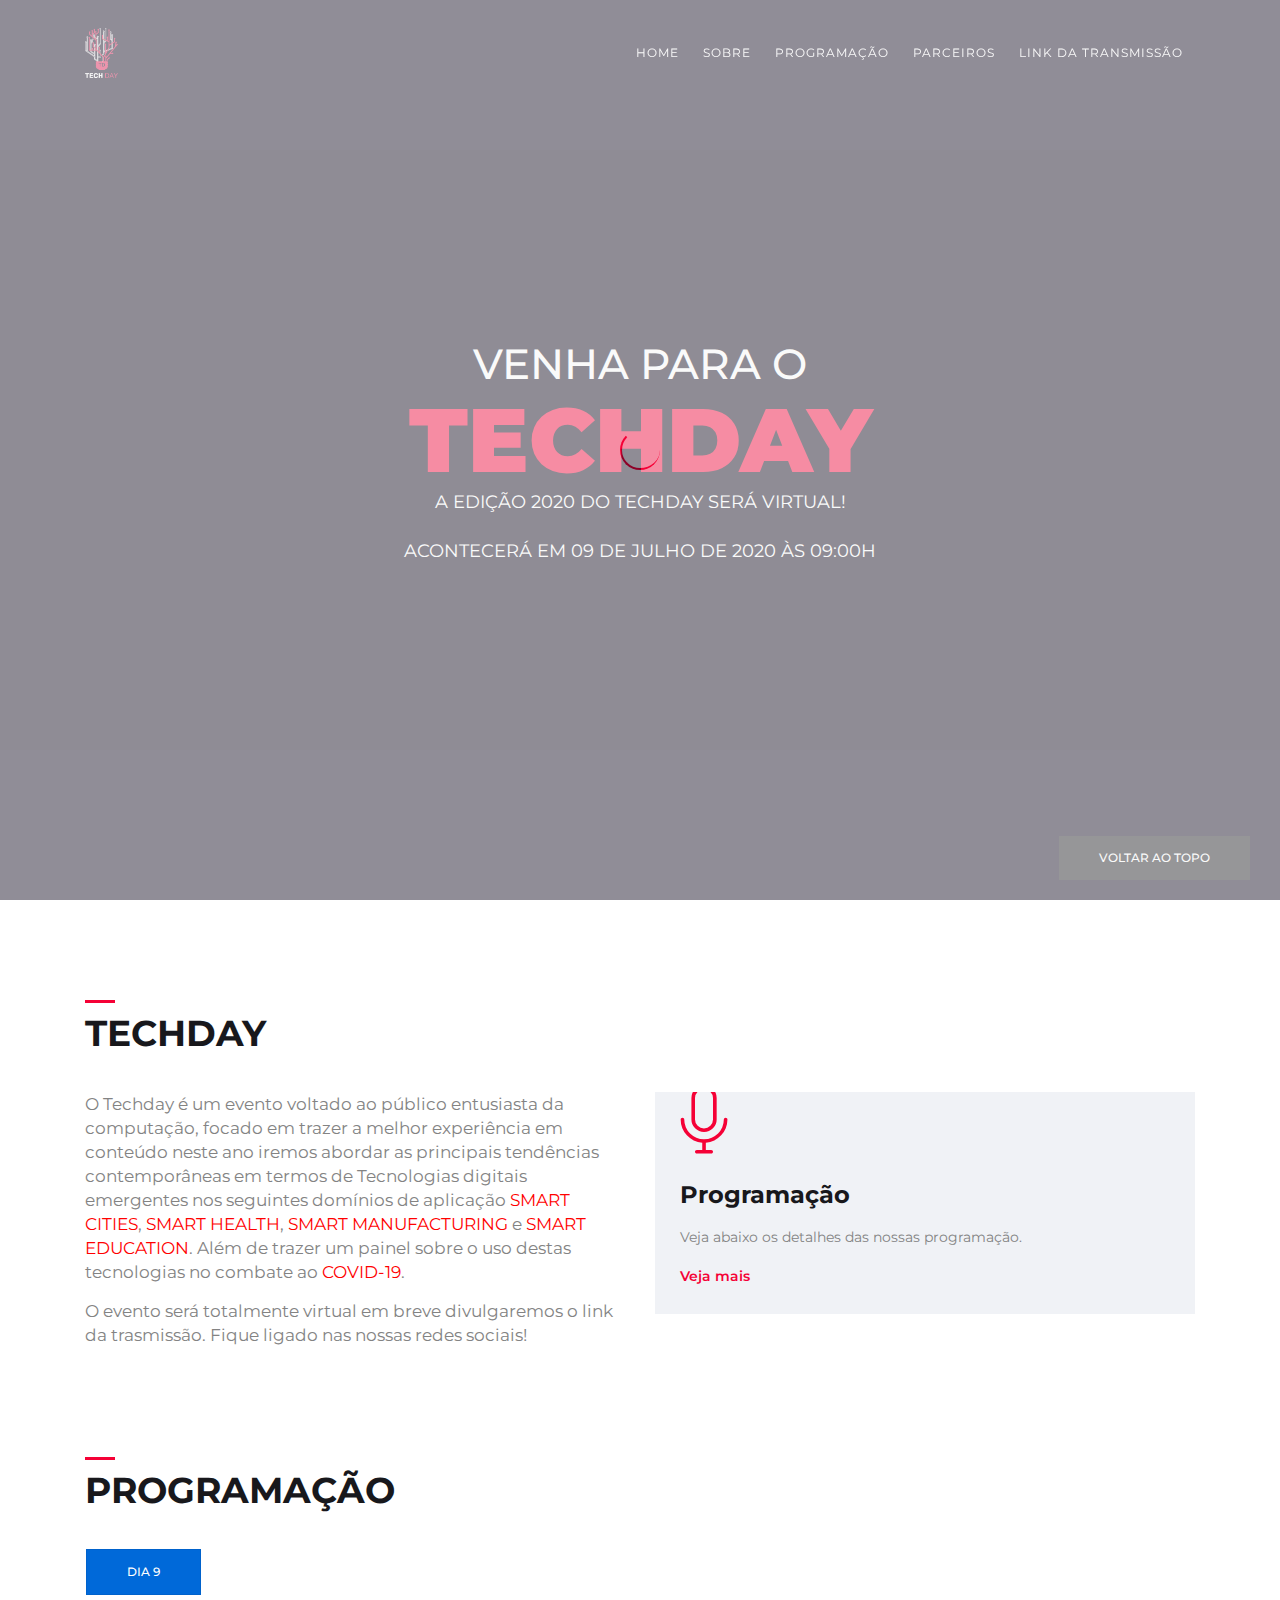
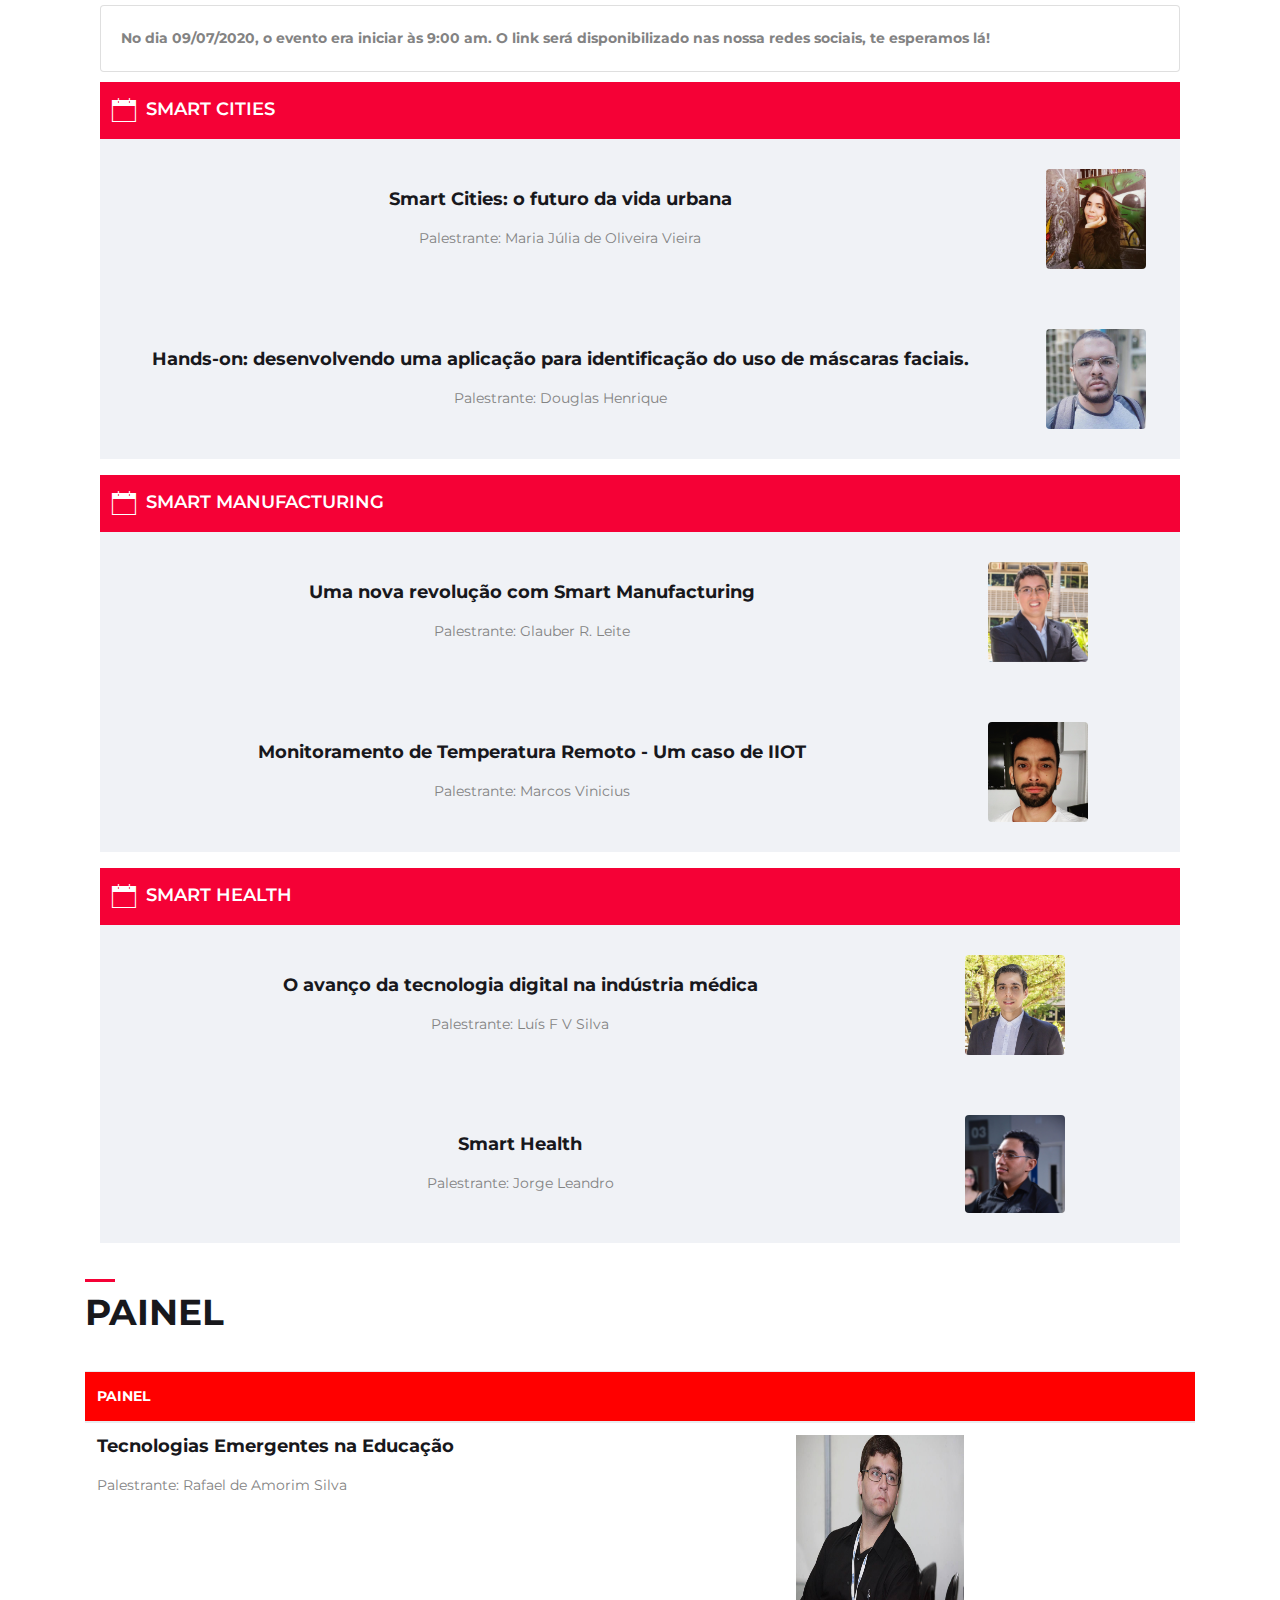
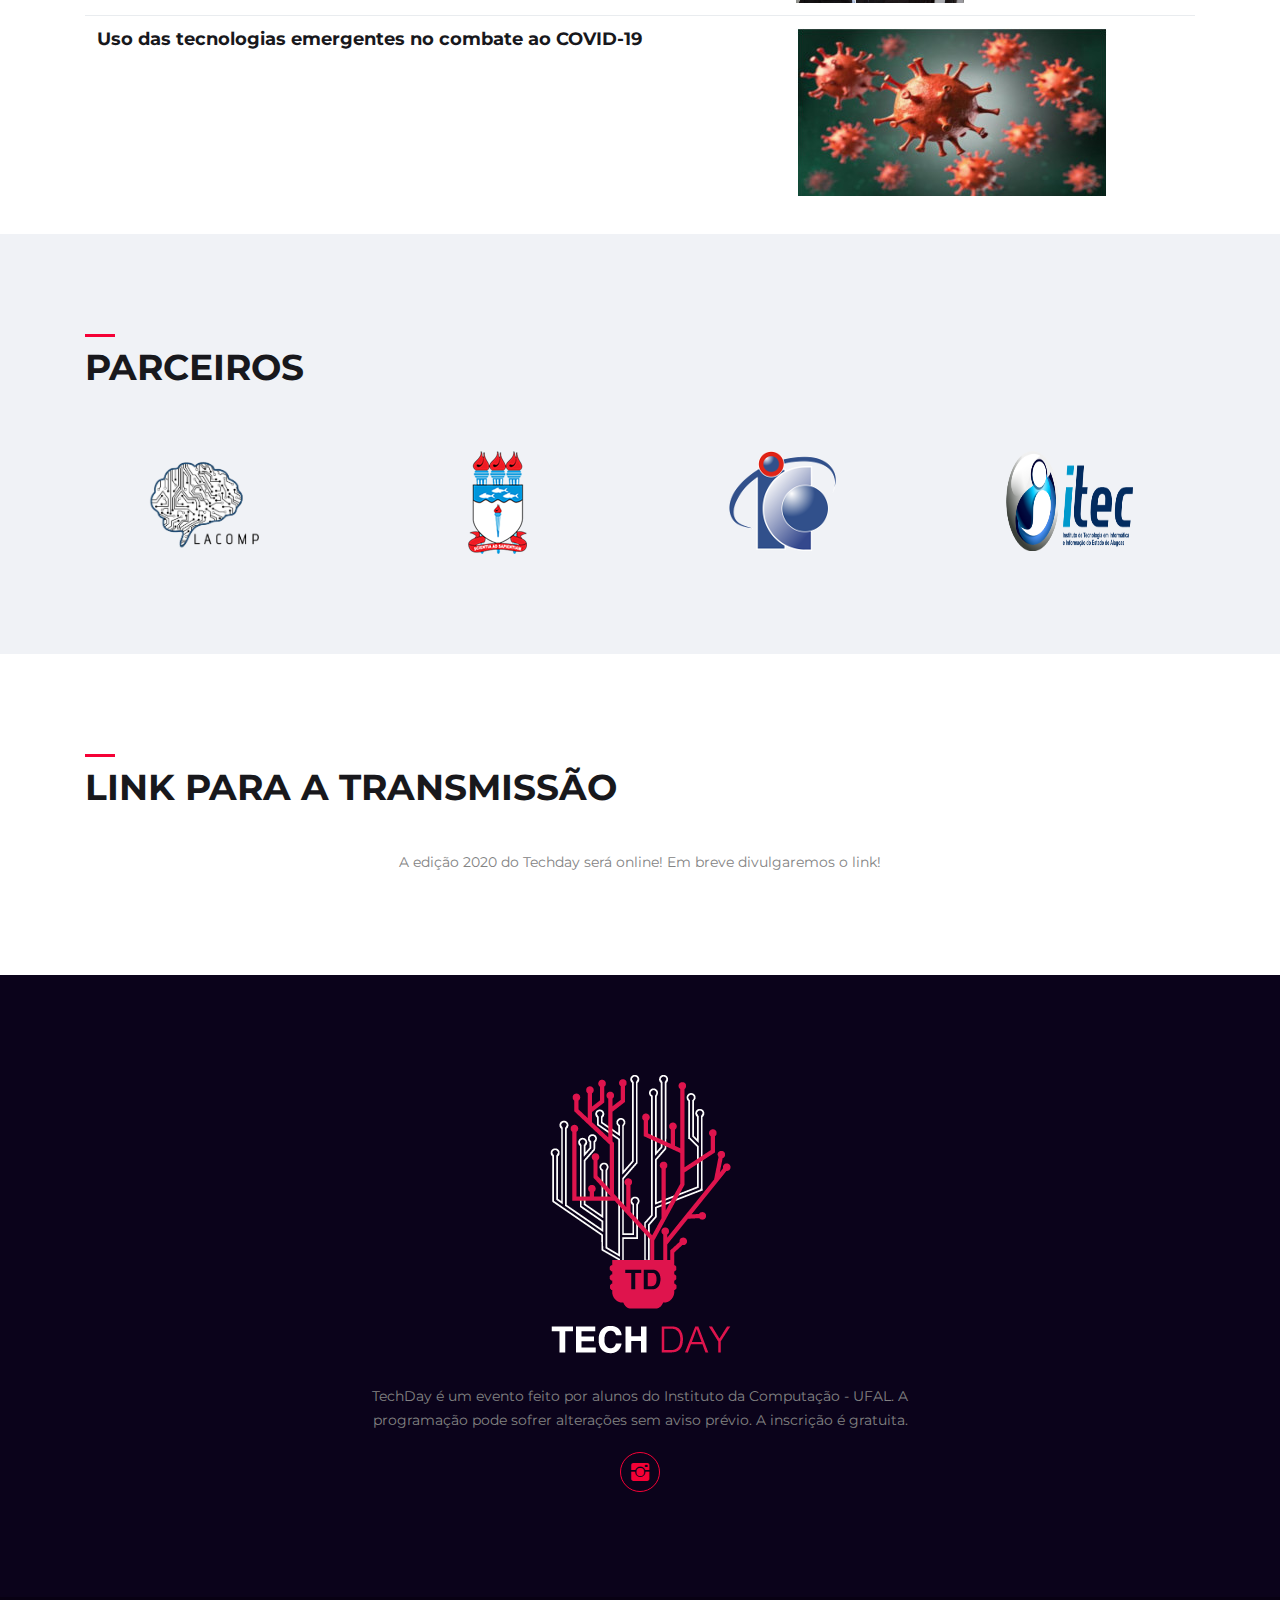
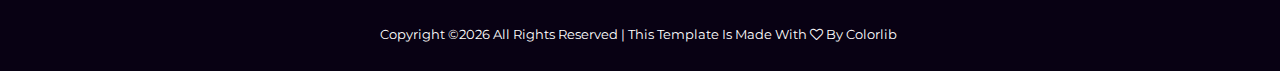
<file: index.html>
<!DOCTYPE html>
<html lang="en">

<head>
    <!-- ========== Meta Tags ========== -->
    <meta charset="UTF-8">
    <meta name="description" content="Techday Mcz 2019 - Evento de tecnologia em Maceió">
    <meta name="author" content="ColorLib">
    <meta name="viewport" content="width=device-width, initial-scale=1, maximum-scale=1">
    <!-- ========== Title ========== -->
    <title> TechDay </title>
    <!-- ========== Favicon Ico ========== -->
    <!--<link rel="icon" href="fav.ico">-->
    <!-- ========== STYLESHEETS ========== -->
    <!-- Bootstrap CSS -->
    <link href="assets/css/bootstrap.min.css" rel="stylesheet">
    <!-- Fonts Icon CSS -->
    <link href="assets/css/font-awesome.min.css" rel="stylesheet">
    <link href="assets/css/et-line.css" rel="stylesheet">
    <link href="assets/css/ionicons.min.css" rel="stylesheet">
    <!-- Carousel CSS -->
    <link href="assets/css/owl.carousel.min.css" rel="stylesheet">
    <link href="assets/css/owl.theme.default.min.css" rel="stylesheet">
    <!-- Animate CSS -->
    <link rel="stylesheet" href="assets/css/animate.min.css">
    <!-- Custom styles for this template -->
    <link href="assets/css/main.css" rel="stylesheet">

    <link href="https://fonts.googleapis.com/css?family=Lacquer&display=swap" rel="stylesheet">
</head>

<body>
    <div class="loader">
        <div class="loader-outter"></div>
        <div class="loader-inner"></div>
    </div>

    <!--header start here -->
    <header class="header navbar fixed-top navbar-expand-md">
        <div class="container">
            <a class="navbar-brand logo" href="#">
                <img src="assets/img/100x.png" height="50px" alt="Techday" />
            </a>
            <button class="navbar-toggler" type="button" data-toggle="collapse" data-target="#headernav"
                aria-expanded="false" aria-label="Toggle navigation">
                <span class="lnr lnr-text-align-right"></span>
            </button>
            <div class="collapse navbar-collapse flex-sm-row-reverse" id="headernav">
                <ul class=" nav navbar-nav menu">
                    <li class="nav-item">
                        <a class="nav-link active" href="#">Home</a>
                    </li>
                    <li class="nav-item">
                        <a class="nav-link " href="#sobre">Sobre</a>
                    </li>
                    <li class="nav-item">
                        <a class="nav-link " href="#programacao">Programação</a>
                    </li>
                    <li class="nav-item">
                        <a class="nav-link " href="#parceiros">Parceiros</a>
                    </li>
                    <li class="nav-item">
                        <a class="nav-link " href="#link">Link da Transmissão</a>
                    </li>
                </ul>
            </div>
        </div>
    </header>
    <!--header end here-->

    <!--cover section slider -->
    <section id="home" class="home-cover">
        <div class="cover_slider owl-carousel owl-theme">
            <div class="cover_item" style="background-color: #0b031b;">
                <div class="slider_content">
                    <div class="slider-content-inner">
                        <div class="container">
                            <div class="slider-content-center">
                                <h2 class="cover-title">
                                    Venha para o
                                </h2>
                                <strong class="cover-xl-text">TechDay</strong>
                                <p class="cover-date">
                                    A edição 2020 do Techday será virtual!
                                </p>
				<p class="cover-date">
                                    Acontecerá em 09 de Julho de 2020 às 09:00h
                                </p>
                            </div>
                        </div>
                    </div>
                </div>
            </div>
        </div>
    </section>
    <!--cover section slider end -->

    <!--about the event -->
    <section class="pt100 pb100" id="sobre">
        <div class="container">
            <div class="section_title">
                <h3 class="title">
                    Techday
                </h3>
            </div>
            <div class="row">
                <div class="col-md-6 content-size">
                    <p>
                        O Techday é um evento voltado ao público entusiasta da computação, focado em trazer a melhor
                        experiência em conteúdo neste ano iremos abordar as principais tendências contemporâneas em 
                        termos de Tecnologias digitais emergentes nos seguintes domínios de aplicação 
                        <span class="font-la">Smart Cities</span>, <span
                        class="font-la">Smart Health</span>, 
        <span class="font-la">Smart Manufacturing</span> e <span class="font-la">Smart Education</span>. Além de trazer um
        painel sobre o uso destas tecnologias no combate ao <span
        class="font-la">COVID-19</span>.
                        
                    </p>
                    <p>
                     O evento será totalmente virtual em breve divulgaremos o link da trasmissão.
                     Fique ligado nas nossas redes sociais!
                    </p>
                </div>
                <div class="col-md-6">
                <!--    <div class="row">-->
                       <!-- <div class="col-md-6">-->
                            <div class="icon_box_one">
                                <i class="lnr lnr-mic"></i>
                                <div class="content">
                                    <h4>Programação</h4>
                                    <p>
                                     Veja abaixo os detalhes das nossas programação.
                                    </p>
                                    <a href="#programacao">Veja mais</a>
                                </div>
                           <!-- </div> -->
                        <!--</div>-->
<!--
                        <div class="col-md-6">
                            <div class="icon_box_one">
                                <i class="lnr lnr-rocket"></i>
                                <div class="content">
                                    <h4>Workshops</h4>
                                    <p>
                                        Quer saber mais sobre aquele workshop maneiro de Datascience ou aquele framework
                                        da moda que todo mundo fala?
                                    </p>
                                    <a href="#programacao">Dá uma olhada aí</a>
                                </div>
                            </div>
                        </div>
-->
                    </div>
                </div>
            </div>

            <!--event features-->

            <!--event features end-->
        </div>
    </section>
    <!--about the event end -->

    <!--event calendar-->
    <section class="pt10 pb10" id="programacao">
        <div class="container">
            <div class="section_title">
                <h3 class="title">
                    Programação
                </h3>
            </div>
            <div class="row pb10" style="margin-left: 1.1px;">
                <div class="inline">
                    <button id="btn18" class="btn btn-primary active">Dia 9</button>
                    <!-- <button id="btn19" class="btn btn-primary">Dia 9 de Julho de 2020</button> -->
                </div>
            </div>
            <div id="day18">
                <div class="container">
                    <div class="card" style="margin-bottom: 10px;">
                        <div class="card-body">
                            <b> No dia 09/07/2020, o evento era iniciar às 9:00 am. O link será disponibilizado nas nossa redes sociais, te esperamos lá!</b>
                        </div>
                    </div>
                    <div>
                        
                    <div>
                            <div class="table-responsive">
                                    <table class="event_calender table">
                                        <thead class="event_title">
                                            <tr>
                                                <th colspan="2">
                                                    <i class="ion-ios-calendar-outline"></i>
                                                    <span>SMART CITIES</span>
                                                </th>
                                            </tr>
                                        </thead>
                                        <tbody>
                                            <tr>
                                                <td>
                                                    <div class="event_place">
                                                        <h5>Smart Cities: o futuro da vida urbana</h5>
                                                        <p>Palestrante: Maria Júlia de Oliveira Vieira</p>
                                                    </div>
                                                </td>
                                                <td>
                                                    <div>
                                                        <a data-toggle="modal" data-target="#mariajulia">
                                                            <img src="assets/img/speakers/2020/maria_julia.jpg" alt="">
                                                        </a>
                                                    </div>
            
                                                    
                                                    <div class="modal fade" id="mariajulia" role="dialog">
                                                        <div class="modal-dialog">
                                                            
                                                            <div class="modal-content">
                                                                <div class="modal-header">
                                                                    <button type="button" class="close"
                                                                        data-dismiss="modal">&times;</button>
                                                                    <h4 class="modal-title">Maria Júlia de Oliveira Vieira</h4>
                                                                </div>
                                                                <div class="modal-body">
                                                                    <img src="assets/img/speakers/2020/maria_julia.jpg" alt="">
                                                                    <p>
                                                                           <p> Graduanda de Engenharia de Computação na Universidade 
                                                                            Federal de Alagoas (UFAL), com formação em Edificações 
                                                                            pelo Instituto Federal de Alagoas (IFAL), já foi integrante 
                                                                            do grupo de pesquisa BrAIn (Brazilian Study Group of 
                                                                            Artificial Intelligence and Corneal Analysis) trabalhando 
                                                                            com análise computacional dos parâmetros biomecânicos da 
                                                                            córnea. Possui experiência de desenvolvimento com as 
                                                                            linguagens de programação C, C++, C#, Python e Matlab. 
                                                                            Trabalha com projetos associados a técnicas de inteligência 
                                                                            computacional aplicada a funções de redes virtualizadas 
                                                                            no LaCCAN (Laboratório de Computação Científica e Análise 
                                                                            Numérica), e automação industrial no laboratório EASY 
                                                                            Engineering and Systems Group). Atual presidente do Ramo 
                                                                            Estudantil IEEE UFAL.</p>
                                                                           
                                                                </div>
                                                                <div class="modal-footer">
                                                                    <button type="button" class="btn btn-default"
                                                                        data-dismiss="modal">Close</button>
                                                                </div>
                                                            </div>
                                                        </div>
                                                    </div>
                                                </td>
                                            </tr>
        
        
                                            <tr>
                                                <td>
                                                    <div class="event_place">
                                                        <h5>Hands-on: desenvolvendo uma aplicação para identificação do uso de máscaras faciais.</h5>
                                                        <p>Palestrante: Douglas Henrique</p>
                                                    </div>
                                                </td>
                                                <td>
                                                    <div>
                                                        <a data-toggle="modal" data-target="#douglashenrique">
                                                            <img src="assets/img/speakers/2020/DouglasMaximo_Smart_Cities.jpg" alt="">
                                                        </a>
                                                    </div>
            
                                                    
                                                    <div class="modal fade" id="douglashenrique" role="dialog">
                                                        <div class="modal-dialog">
                                                            
                                                            <div class="modal-content">
                                                                <div class="modal-header">
                                                                    <button type="button" class="close"
                                                                        data-dismiss="modal">&times;</button>
                                                                    <h4 class="modal-title">Douglas Henrique</h4>
                                                                </div>
                                                                <div class="modal-body">
                                                                    <img src="assets/img/speakers/2020/DouglasMaximo_Smart_Cities.jpg" alt="">
                                                                    <p>Técnico, bacharel e mestrando em Ciência da Computação.
                                                                        Atua profissionalmente como Engenheiro de Software e 
                                                                        academicamente como Cientista de dados.                                                                  
                                                                    
                                                                    </p>
                                                                </div>
                                                                <div class="modal-footer">
                                                                    <button type="button" class="btn btn-default"
                                                                        data-dismiss="modal">Close</button>
                                                                </div>
                                                            </div>
                                                        </div>
                                                    </div>
                                                </td>
                                            </tr>
        
        
        
        
                                            
                                        </tbody>
                                    </table>
                                </div>
                            </div>
                            <div class="table-responsive">
                                    <table class="event_calender table">
                                        <thead class="event_title">
                                            <tr>
                                                <th colspan="2">
                                                    <i class="ion-ios-calendar-outline"></i>
                                                    <span>SMART MANUFACTURING</span>
                                                </th>
                                            </tr>
                                        </thead>
                                        <tbody>
                                            <tr>
                                                <td>
                                                    <div class="event_place">
                                                        <h5>Uma nova revolução com Smart Manufacturing</h5>
                                                        <p>Palestrante: Glauber R. Leite</p>
                                                    </div>
                                                </td>
                                                <td>
                                                    <div>
                                                        <a data-toggle="modal" data-target="#glauberleite">
                                                            <img src="assets/img/speakers/2020/glauber.jpg" alt="">
                                                        </a>
                                                    </div>
            
                                                    
                                                    <div class="modal fade" id="glauberleite" role="dialog">
                                                        <div class="modal-dialog">
                                                            
                                                            <div class="modal-content">
                                                                <div class="modal-header">
                                                                    <button type="button" class="close"
                                                                        data-dismiss="modal">&times;</button>
                                                                    <h4 class="modal-title">Glauber R. Leite</h4>
                                                                </div>
                                                                <div class="modal-body">
                                                                    <img src="assets/img/speakers/2020/glauber.jpg" alt="">
                                                                    <p>
                                                                           <p>Graduado em Engenharia de Computação pela Universidade Federal de Alagoas (UFAL)
                                                                            e técnico em Informática pelo Instituto Federal de Educação, Ciência e Tecnologia 
                                                                            de Alagoas (IFAL). Mestrando em Informática pela Universidade Federal de Alagoas (UFAL).
                                                                             Principais interesses em robótica, controle preditivo, sistemas de controle 
                                                                             distribuídos e inteligentes. Tem experiência em Automação, Eletrônica e 
                                                                             Tecnologia da Informação, com ênfase em desenvolvimento de sistemas computacionais.</p>
                                                                </div>
                                                                <div class="modal-footer">
                                                                    <button type="button" class="btn btn-default"
                                                                        data-dismiss="modal">Close</button>
                                                                </div>
                                                            </div>
                                                        </div>
                                                    </div>
                                                </td>
                                            </tr>
        
        
                                            <tr>
                                                <td>
                                                    <div class="event_place">
                                                        <h5>Monitoramento de Temperatura Remoto - Um caso de IIOT</h5>
                                                        <p>Palestrante: Marcos Vinicius</p>
                                                    </div>
                                                </td>
                                                <td>
                                                    <div>
                                                        <a data-toggle="modal" data-target="#marcosvinicius">
                                                            <img src="assets/img/speakers/2020/MarcosVinicius_Smart_Manufacturing.jpg" alt="">
                                                        </a>
                                                    </div>
            
                                                    
                                                    <div class="modal fade" id="marcosvinicius" role="dialog">
                                                        <div class="modal-dialog">
                                                            
                                                            <div class="modal-content">
                                                                <div class="modal-header">
                                                                    <button type="button" class="close"
                                                                        data-dismiss="modal">&times;</button>
                                                                    <h4 class="modal-title">Marcos Vinicius</h4>
                                                                </div>
                                                                <div class="modal-body">
                                                                    <img src="assets/img/speakers/2020/MarcosVinicius_Smart_Manufacturing.jpg" alt="">
                                                                    <p>
                                                                       Engenheiro Mecatrônico - UNIT
                                                                       Mestrando - Engenharia de Sistemas Computacionais - UFAL

                                                                    </p>
                                                                </div>
                                                                <div class="modal-footer">
                                                                    <button type="button" class="btn btn-default"
                                                                        data-dismiss="modal">Close</button>
                                                                </div>
                                                            </div>
                                                        </div>
                                                    </div>
                                                </td>
                                            </tr>
        
        
        
        
                                            
                                        </tbody>
                                    </table>
                                </div>
                            </div>
                            <div class="table-responsive">
                                    <table class="event_calender table">
                                        <thead class="event_title">
                                            <tr>
                                                <th colspan="2">
                                                    <i class="ion-ios-calendar-outline"></i>
                                                    <span>SMART HEALTH</span>
                                                </th>
                                            </tr>
                                        </thead>
                                        <tbody>
                                            <tr>
                                                <td>
                                                    <div class="event_place">
                                                        <h5>O avanço da tecnologia digital na indústria médica</h5>
                                                        <p>Palestrante: Luís F V Silva</p>
                                                    </div>
                                                </td>
                                                <td>
                                                    <div>
                                                        <a data-toggle="modal" data-target="#luisfvsilva">
                                                            <img src="assets/img/speakers/2020/luis_silva.jpg" alt="">
                                                        </a>
                                                    </div>
            
                                                    
                                                    <div class="modal fade" id="luisfvsilva" role="dialog">
                                                        <div class="modal-dialog">
                                                            
                                                            <div class="modal-content">
                                                                <div class="modal-header">
                                                                    <button type="button" class="close"
                                                                        data-dismiss="modal">&times;</button>
                                                                    <h4 class="modal-title">Luís F V Silva</h4>
                                                                </div>
                                                                <div class="modal-body">
                                                                    <img src="assets/img/speakers/2020/luis_silva.jpg" alt="">
                                                                    <p>
                                                                           <p> Engenheiro de Computação pela Universidade Federal de Alagoas (UFAL). 
                                                                               Mestrando do Programa de Pós-Graduação em Informática pela UFAL na linha de pesquisa 
                                                                               "Modelagem Computacional de Sistemas Biológicos". Concluiu o ensino médio em Eletrotécnica no 
                                                                               Instituto Federal de Alagoas. Possui experiência em AutoCAD, ROS, FreeRTOS; 
                                                                               Conhecimento nas linguagens C, C++, Java, PHP, Python, MATLAB, Verilog e System 
                                                                               Verilog, além de CSS, HTML. Participou do Projeto de Excelência em Microeletrônica 
                                                                               (PEM) com foco em desenvolvimento em FPGA. Membro estudante do IEEE e do IEEE RAS, 
                                                                               vice-presidente do Ramo Estudantil IEEE UFAL. Trabalha com projetos associados a; 
                                                                               modelagem e controle de sistemas e controle robusto.</p>
                                                                        
                                                                </div>
                                                                <div class="modal-footer">
                                                                    <button type="button" class="btn btn-default"
                                                                        data-dismiss="modal">Close</button>
                                                                </div>
                                                            </div>
                                                        </div>
                                                    </div>
                                                </td>
                                            </tr>
        
        
                                            <tr>
                                                <td>
                                                    <div class="event_place">
                                                        <h5>Smart Health </h5>
                                                        <p>Palestrante: Jorge Leandro</p>
                                                    </div>
                                                </td>
                                                <td>
                                                    <div>
                                                        <a data-toggle="modal" data-target="#charlesalmeida">
                                                            <img src="assets/img/speakers/2020/JorgeLeandro_Smart_Health.jpg" alt="">
                                                        </a>
                                                    </div>
            
                                                    
                                                    <div class="modal fade" id="charlesalmeida" role="dialog">
                                                        <div class="modal-dialog">
                                                            
                                                            <div class="modal-content">
                                                                <div class="modal-header">
                                                                    <button type="button" class="close"
                                                                        data-dismiss="modal">&times;</button>
                                                                    <h4 class="modal-title">Jorge Leandro</h4>
                                                                </div>
                                                                <div class="modal-body">
                                                                    <img src="assets/img/speakers/2020/JorgeLeandro_Smart_Health.jpg" alt="">
                                                                    <p>
                                                                        Técnico em eletrotécnica (IF-AL), bacharel em Engenharia Mecatrônica (UNIT-AL), mestrando em Informática (UF-AL).
                                                                        Atualmente trabalha na Braskem como Operador de Processos.
        
                                                                    </p>
                                                                </div>
                                                                <div class="modal-footer">
                                                                    <button type="button" class="btn btn-default"
                                                                        data-dismiss="modal">Close</button>
                                                                </div>
                                                            </div>
                                                        </div>
                                                    </div>
                                                </td>
                                            </tr>
        
        
        
        
                                            
                                        </tbody>
                                    </table>
                                </div>
                            </div>

                    </div>
                    
                </div>

            </div>

            <div id="day19">
                    <div class="card" style="margin-bottom: 10px;">
                            <div class="card-body">
                                <b> No dia 09/07/2020, o evento comecará de 9:00hrs. Te esperamos lá!!</b>
                            </div>
                        </div>
                <div class="row">
                    <div class="col-md-6">
                        <div class="table-responsive">
                            <table class="event_calender table">
                                <thead class="event_title">
                                    <tr>
                                        <th colspan="2">
                                            <i class="ion-ios-calendar-outline"></i>
                                            <span>SMART MANUFACTURING</span>
                                        </th>
                                    </tr>
                                </thead>
                                <tbody>


                                    <tr>
                                        <td>
                                            <div class="event_place">
                                                <h5>Uma nova revolução com Smart Manufacturing</h5>
                                                <p>Palestrante: Glauber R. Leite</p>
                                            </div>
                                        </td>
                                        <td>
                                            <div>
                                                <a data-toggle="modal" data-target="#cordeiromatheus">
                                                    <img src="assets/img/speakers/2020/glauber.jpg" alt="">
                                                    <!-- <img src="assets/img/speakers/matheus.jpeg" alt=""> -->
                                                </a>
                                            </div>
    
                                            
                                            <div class="modal fade" id="cordeiromatheus" role="dialog">
                                                <div class="modal-dialog">
                                                    
                                                    <div class="modal-content">
                                                        <div class="modal-header">
                                                            <button type="button" class="close"
                                                                data-dismiss="modal">&times;</button>
                                                            <h4 class="modal-title">John Cordeiro e Matheus Enrique Alves</h4>
                                                        </div>
                                                        <div class="modal-body">
                                                            <img src="assets/img/speakers/2020/glauber.jpg" alt="">
                                                            <p>John é brasileiro, 27 anos e Sócio da Ilhasoft Tecnologia. Diretor da Divisão de Produto com 9 anos de experiência em Desenvolvimento de Software com ênfase em Metodologias Ágeis, Arquitetura de aplicativos móveis, plataformas web e produtos de Machine Learning. Ampla experiência em criar produtos inovadores do zero, indo da prototipação, validação, design de modelo de negócio, arquitetura de software, lançamento e escala.</p>
                                                            <!-- <img src="assets/img/speakers/matheus.jpeg" alt="">
                                                            <p>E o Matheus é Brasileiro, 21 anos e Especialista em Chatbots da Ilhasoft Tecnologia. Fascinado por tecnologia e comunicação. Técnico em Informática para Internet. Experiências em Desenvolvimento Web, Marketing e Relações públicas.</p> -->
                                                        </div>
                                                        <div class="modal-footer">
                                                            <button type="button" class="btn btn-default"
                                                                data-dismiss="modal">Close</button>
                                                        </div>
                                                    </div>
                                                </div>
                                            </div>
                                        </td>
                                    </tr>

                                    <tr>
                                        <td>
                                            <div class="event_place">
                                                <h5>Direito Digital e Segurança da Informação: Desafios e Oportunidades</h5>
                                                <p>Palestrante: Izaac Duarte de Alencar</p>
                                            </div>
                                        </td>
                                        <td>
                                            <div>
                                                <a data-toggle="modal" data-target="#izaac">
                                                    <img src="assets/img/speakers/izaac.jpeg" alt="">
                                                </a>
                                            </div>
    
                                            
                                            <div class="modal fade" id="izaac" role="dialog">
                                                <div class="modal-dialog">
                                                    
                                                    <div class="modal-content">
                                                        <div class="modal-header">
                                                            <button type="button" class="close"
                                                                data-dismiss="modal">&times;</button>
                                                            <h4 class="modal-title">Izaac Duarte de Alencar</h4>
                                                        </div>
                                                        <div class="modal-body">
                                                            <img src="assets/img/speakers/izaac.jpeg" alt="">
                                                            <p>Mestrando em Modelagem Computacional de Conhecimento pela Universidade Federal de Alagoas - UFAL, interdisciplinar, focado em pesquisa sobre sistemas computacionais autonômicos, sistemas imunológicos artificiais e segurança da informação. Analista de sistemas pelo Centro Universitário CESMAC com experiência em modelagem e codificação de softwares Web e Desktop. Bacharel em Direito, com reconhecimento de mérito por desempenho acadêmico, também pelo Centro Universitário CESMAC, com experiência em pesquisas jurídicas, em especial pelo programa de iniciação científica PSIC e extensão comunitária. Advogado devidamente inscrito nos quadros da Ordem dos Advogados do Brasil Seccional Alagoas e dedicado, igualmente, à pesquisa na área de Direito e novas Tecnologias, Crimes Digitais e computação forense.</p>
                                                        </div>
                                                        <div class="modal-footer">
                                                            <button type="button" class="btn btn-default"
                                                                data-dismiss="modal">Close</button>
                                                        </div>
                                                    </div>
                                                </div>
                                            </div>
                                        </td>
                                    </tr>

                                    <tr>
                                        <td>
                                            <div class="event_place">
                                                <h5>Quatro formas para desenvolver o mindset de pesquisador tipo high stakes</h5>
                                                <p>Palestrante: Dheiver Francisco Santos</p>
                                            </div>
                                        </td>
                                        <td>
                                            <div>
                                                <a data-toggle="modal" data-target="#dheiver">
                                                    <img src="assets/img/speakers/dheiver.jpeg" alt="">
                                                </a>
                                            </div>
    
                                            
                                            <div class="modal fade" id="dheiver" role="dialog">
                                                <div class="modal-dialog">
                                                    
                                                    <div class="modal-content">
                                                        <div class="modal-header">
                                                            <button type="button" class="close"
                                                                data-dismiss="modal">&times;</button>
                                                            <h4 class="modal-title">Dheiver Francisco Santos</h4>
                                                        </div>
                                                        <div class="modal-body">
                                                            <img src="assets/img/speakers/dheiver.jpeg" alt="">
                                                            <p>Nascido em Aracaju-Sergipe, CEO na Osh.Technology (Startup voltada para desenvolvimento de sistemas inteligêntes mecatrônicos, Engenharia de Software), Professor da Universidade Federal de Alagoas (UFAL) e do Centro Universitário Tiradentes UNIT/Al.</p>
                                                        </div>
                                                        <div class="modal-footer">
                                                            <button type="button" class="btn btn-default"
                                                                data-dismiss="modal">Close</button>
                                                        </div>
                                                    </div>
                                                </div>
                                            </div>
                                        </td>
                                    </tr>


                                    <tr>
                                        <td>
                                            <div class="event_place">
                                                <h5>Desafios e Oportunidades de um IOT Designer</h5>
                                                <p>Palestrante: Rafael de Amorim Silva</p>
                                            </div>
                                        </td>
                                        <td>
                                            <div>
                                                <a data-toggle="modal" data-target="#amorim">
                                                    <img src="assets/img/speakers/amorim.jpeg" alt="">
                                                </a>
                                            </div>
    
                                            
                                            <div class="modal fade" id="amorim" role="dialog">
                                                <div class="modal-dialog">
                                                    
                                                    <div class="modal-content">
                                                        <div class="modal-header">
                                                            <button type="button" class="close"
                                                                data-dismiss="modal">&times;</button>
                                                            <h4 class="modal-title">Rafael de Amorim Silva</h4>
                                                        </div>
                                                        <div class="modal-body">
                                                            <img src="assets/img/speakers/amorim.jpeg" alt="">
                                                            <p>Possui Graduação em Sistemas de Informação pela Faculdade de Alagoas (2006), Mestrado em Ciência da Computação pela Universidade Federal de Pernambuco (2008) e Doutorado em Engenharia Eletrônica e Computação pelo Instituto Tecnológico da Aeronáutica (2014). Parte dos seus estudos de doutorado foi financiado pela CAPES através do programa Ciência Sem Fronteiras, realizando intercâmbio com a Universität Salzburg (2013). Tem experiência com desenvolvimento de sistemas de informação para o mercado corporativo. É pesquisador em Redes de Computadores, adquirindo experiência nas seguintes áreas: Tecnologia Aeroespacial, Telecomunicações, Automação, Internet das Coisas e Informática na Educação.</p>
                                                        </div>
                                                        <div class="modal-footer">
                                                            <button type="button" class="btn btn-default"
                                                                data-dismiss="modal">Close</button>
                                                        </div>
                                                    </div>
                                                </div>
                                            </div>
                                        </td>
                                    </tr>

                                    <tr>
                                        <td>
                                            <div class="event_place">
                                                <h5>Carreira em desenvolvimento de hardware</h5>
                                                <p>Palestrante: Victor R. S. de Oliveira</p>
                                            </div>
                                        </td>
                                        <td>
                                            <div>
                                                <a data-toggle="modal" data-target="#victor">
                                                    <img src="assets/img/speakers/victor.jpeg" alt="">
                                                </a>
                                            </div>
    
                                            
                                            <div class="modal fade" id="victor" role="dialog">
                                                <div class="modal-dialog">
                                                    
                                                    <div class="modal-content">
                                                        <div class="modal-header">
                                                            <button type="button" class="close"
                                                                data-dismiss="modal">&times;</button>
                                                            <h4 class="modal-title">Victor R. S. de Oliveira</h4>
                                                        </div>
                                                        <div class="modal-body">
                                                            <img src="assets/img/speakers/victor.jpeg" alt="">
                                                            <p>Graduado em Engenharia de Computação pela UFAL. Atualmente, é Engenheiro de Hardware no Centro de Inovação - Edge/UFAL. Tem experiência no desenvolvimento de sistemas embarcados para sensoriamento remoto e redes sem fio.</p>
                                                        </div>
                                                        <div class="modal-footer">
                                                            <button type="button" class="btn btn-default"
                                                                data-dismiss="modal">Close</button>
                                                        </div>
                                                    </div>
                                                </div>
                                            </div>
                                        </td>
                                    </tr>


                                </tbody>
                            </table>
                        </div>
                    </div>
                    <div class="col-md-6">
                        <div class="table-responsive">
                            <table class="event_calender table">
                                <thead class="event_title">
                                    <tr>
                                        <th colspan="2">
                                            <i class="ion-ios-calendar-outline"></i>
                                            <span>SMART CITIES</span>
                                        </th>
                                    </tr>
                                </thead>
                                <tbody>

                                    <tr>
                                        <td>
                                            <div class="event_place">
                                                <h5>Big Data e Ciência de Dados</h5>
                                                <p>Palestrante: Bruno Pimentel</p>
                                            </div>
                                        </td>
                                        <td>
                                            <div>
                                                <a data-toggle="modal" data-target="#pimentel">
                                                    <img src="assets/img/speakers/pimentel.jpeg" alt="">
                                                </a>
                                            </div>
    
                                            
                                            <div class="modal fade" id="pimentel" role="dialog">
                                                <div class="modal-dialog">
                                                    
                                                    <div class="modal-content">
                                                        <div class="modal-header">
                                                            <button type="button" class="close"
                                                                data-dismiss="modal">&times;</button>
                                                            <h4 class="modal-title">Bruno Pimentel</h4>
                                                        </div>
                                                        <div class="modal-body">
                                                            <img src="assets/img/speakers/pimentel.jpeg" alt="">
                                                            <p>Estudou o curso de bacharelado em Ciência da Computação pelo centro de Informática da UFPE (2010). Possui mestrado em Ciência da Computação pelo centro de informática da UFPE (2013), tendo como área de pesquisa Inteligência Computacional. Fez estágio de pesquisa durante o mestrado no Institut National de Recherche en Informatique et en automatique (INRIA - França). Possui doutorado em Ciência da Computação na UFPE (2017) na área de Inteligência Computacional, tendo como tema de pesquisa Análise de Agrupamento. Realizou doutorado sanduíche na Université dOrléans (França). Desenvolveu pesquisa no âmbito de pós-doutorado no Instituto de Ciências Matemáticas e de Computação (ICMC - USP), investigando recomedações de algorítmos através de Meta-Aprendizado. Atualmente é professor adjunto da Universidade Federal de Alagoas.</p>
                                                        </div>
                                                        <div class="modal-footer">
                                                            <button type="button" class="btn btn-default"
                                                                data-dismiss="modal">Close</button>
                                                        </div>
                                                    </div>
                                                </div>
                                            </div>
                                        </td>
                                    </tr>                                    

                                    <tr>
                                        <td>
                                            <div class="event_place">
                                                <h5>Evite Retrabalho e Perda de Tempo utilizando Testes</h5>
                                                <p>Palestrante: Rachid Calazans</p>
                                            </div>
                                        </td>
                                        <td>
                                            <div>
                                                <a data-toggle="modal" data-target="#rachid">
                                                    <img src="assets/img/speakers/rachid.jpeg" alt="">
                                                </a>
                                            </div>
    
                                            
                                            <div class="modal fade" id="rachid" role="dialog">
                                                <div class="modal-dialog">
                                                    
                                                    <div class="modal-content">
                                                        <div class="modal-header">
                                                            <button type="button" class="close"
                                                                data-dismiss="modal">&times;</button>
                                                            <h4 class="modal-title">Rachid Calazans</h4>
                                                        </div>
                                                        <div class="modal-body">
                                                            <img src="assets/img/speakers/rachid.jpeg" alt="">
                                                            <p>Brasileiro, 29 anos e Software Engineer. Viciado em testes e arquiteturas de software em geral. Apaixonado em passar conhecimento, criador do 2DevsPodcast e autor do livro O Quê, Como e Quando Testar - Evite Retrabalho e Perda de Tempo.</p>
                                                        </div>
                                                        <div class="modal-footer">
                                                            <button type="button" class="btn btn-default"
                                                                data-dismiss="modal">Close</button>
                                                        </div>
                                                    </div>
                                                </div>
                                            </div>
                                        </td>
                                    </tr>

                                    <tr>
                                        <td>
                                            <div class="event_place">
                                                <h5>Machine Learning com dados não estruturados</h5>
                                                <p>Palestrante: Douglas Maximo</p>
                                            </div>
                                        </td>
                                        <td>
                                            <div>
                                                <a data-toggle="modal" data-target="#douglas">
                                                    <img src="assets/img/speakers/douglas.jpeg" alt="">
                                                </a>
                                            </div>
    
                                            
                                            <div class="modal fade" id="douglas" role="dialog">
                                                <div class="modal-dialog">
                                                    
                                                    <div class="modal-content">
                                                        <div class="modal-header">
                                                            <button type="button" class="close"
                                                                data-dismiss="modal">&times;</button>
                                                            <h4 class="modal-title">Douglas Maximo</h4>
                                                        </div>
                                                        <div class="modal-body">
                                                            <img src="assets/img/speakers/douglas.jpeg" alt="">
                                                            <p>Graduado em Ciência da Computação - UFAL
                                                                Pesquisador em Deep Learning na Medicina - LaTIM
                                                                Desenvolvedor Mobile - Stant
                                                            </p>
                                                            <p>Machine Learning é uma área da computação que, contrariando o senso comum, não é nova. Existem esforços nessa área há mais de 50 anos, onde boa parte destes foram direcionados a lidar com dados estruturados: tabelas de banco de dados e planilhas. No entanto, nos últimos anos, empresas como Tesla, IBM e Google têm dedicado recursos ao desenvolvimento de tecnologias voltadas a Machine Learning para dados não estruturados, tais como textos, áudios, imagens e vídeos.</p>
                                                            <p>Objetivos da palestra: contextualizar sobre as principais técnicas de machine learning para dados não estruturados, bem como, discutir sobre o nível de dificuldade para implementação de abordagens voltadas para esse fim.</p>
                                                        </div>
                                                        <div class="modal-footer">
                                                            <button type="button" class="btn btn-default"
                                                                data-dismiss="modal">Close</button>
                                                        </div>
                                                    </div>
                                                </div>
                                            </div>
                                        </td>
                                    </tr>


                                    



                                    <tr>
                                        <td>
                                            <div class="event_place">
                                                <h5>Desenvolvimento Web: do zero ao deploy</h5>
                                                <p>Palestrante: Anderson Fernandes</p>
                                            </div>
                                        </td>
                                        <td>
                                            <div>
                                                <a data-toggle="modal" data-target="#anderson">
                                                    <img src="assets/img/speakers/anderson.jpeg" alt="">
                                                </a>
                                            </div>
    
                                            
                                            <div class="modal fade" id="anderson" role="dialog">
                                                <div class="modal-dialog">
                                                    
                                                    <div class="modal-content">
                                                        <div class="modal-header">
                                                            <button type="button" class="close"
                                                                data-dismiss="modal">&times;</button>
                                                            <h4 class="modal-title">Anderson Fernandes</h4>
                                                        </div>
                                                        <div class="modal-body">
                                                            <img src="assets/img/speakers/anderson.jpeg" alt="">
                                                            <p>Graduando de sistemas de informação pelo IFAL. Gestor de Tecnologia no Stant, uma plataforma de gerenciamiento e controle de qualidade de obras.</p>
                                                        </div>
                                                        <div class="modal-footer">
                                                            <button type="button" class="btn btn-default"
                                                                data-dismiss="modal">Close</button>
                                                        </div>
                                                    </div>
                                                </div>
                                            </div>
                                        </td>
                                    </tr>


                                    

                                    
                                    <tr>
                                        <td>
                                            <div class="event_place">
                                                <h5>Workshop: Data Science</h5>
                                                <p>Instrutores: Wagner Fontes e França Mac Dowell</p>
                                            </div>
                                        </td>
                                        <td>
                                            <div>
                                                <a data-toggle="modal" data-target="#dsModal">
                                                    <img src="assets/img/speakers/fontes.jpeg" alt="">
                                                    <img src="assets/img/speakers/franca.jpeg" alt="">
                                                </a>
                                            </div>
    
                                            
                                            <div class="modal fade" id="dsModal" role="dialog">
                                                <div class="modal-dialog">
                                                    
                                                    <div class="modal-content">
                                                        <div class="modal-header">
                                                            <button type="button" class="close"
                                                                data-dismiss="modal">&times;</button>
                                                            <h4 class="modal-title">Wagner Fonter e França Mac Dowell</h4>
                                                        </div>
                                                        <div class="modal-body">
                                                            <img src="assets/img/speakers/fontes.jpeg" alt="">
                                                            <p>Wagner é aluno de Ciência da Computação na Universidade Federal de Alagoas e bolsista de pesquisa e desenvolvimento do Ministério do Turismo pelo projeto TATU (Tecnologia Assistiva aplicada ao Turismo). Entusiasta de Data Science com experiência em competições de Machine Learning (Kaggle, Driven Data, Analytics Vidhya...), desenvolve projetos pessoais na área nas horas vagas e contribui em projetos open source.</p>
                                                            <img src="assets/img/speakers/franca.jpeg" alt="">
                                                            <p>E o França é graduando em Ciência da Computação pela Universidade Federal de Alagoas, com experiências em pesquisas, iniciações científicas, projetos de engenharia de dados e competições de Machine Learning. Entusiasta dos dados, atualmente fazendo parte de projeto em parceira com Ministério do Turismo para criar análise de dados de visitas turísticas, constrói projetos individuais para aperfeiçoar as habilidades e estudando como aplicar segurança e privacidade em modelos de Inteligência Artificial.</p>
                                                        </div>
                                                        <div class="modal-footer">
                                                            <button type="button" class="btn btn-default"
                                                                data-dismiss="modal">Close</button>
                                                        </div>
                                                    </div>
                                                </div>
                                            </div>
                                        </td>
                                    </tr>

                                    <tr>
                                        <td>
                                            <div class="event_place">
                                                <h5>Workshop: Flutter</h5>
                                                <p>Instrutor: Fellipe Malta</p>
                                            </div>
                                        </td>
                                        <td>
                                            <div>
                                                <a data-toggle="modal" data-target="#malta">
                                                    <img src="assets/img/speakers/malta.jpeg" alt="">
                                                </a>
                                            </div>
    
                                            
                                            <div class="modal fade" id="malta" role="dialog">
                                                <div class="modal-dialog">
                                                    
                                                    <div class="modal-content">
                                                        <div class="modal-header">
                                                            <button type="button" class="close"
                                                                data-dismiss="modal">&times;</button>
                                                            <h4 class="modal-title">Fellipe Malta</h4>
                                                        </div>
                                                        <div class="modal-body">
                                                            <img src="assets/img/speakers/malta.jpeg" alt="">
                                                            
                                                            <p>Graduando em Ciência da graduação pela Universidade Federal de Alagoas (UFAL). Líder de Front-End na EngApp, CEO no EngApp Academy e escritor. Dando início em 2017 às atividades profissionais, atualmente utiliza o Flutter dentro da EngApp e com isso, gerou aumento da produtividade e eficiência dos projetos realizados na empresa.</p>
                                                        </div>
                                                        <div class="modal-footer">
                                                            <button type="button" class="btn btn-default"
                                                                data-dismiss="modal">Close</button>
                                                        </div>
                                                    </div>
                                                </div>
                                            </div>
                                        </td>
                                    </tr>


                                </tbody>
                            </table>
                        </div>
                    </div>
                </div>
            </div>
        </div>
    </section>
    <!--event calendar end -->

    <!-- workshops -->
    <section class="pt10 pb10" id="programacao">
        <div class="container">
            <div class="section_title">
                <h3 class="title">
                    PAINEL
                </h3>
            </div>
            <div class="row">
                <div class="col-md-12">
                    <div class="table-responsive">
                        <table class=" table">
                            <thead class="workshop_title">
                                
                                <tr>
                                    <th colspan="2">
                                        <span>PAINEL</span>
                                    </th>
                                </tr>
                            </thead>
                            <tbody>
                                    <tr>
                                            <td>
                                                <div class="event_place">
                                                    <h5>Tecnologias Emergentes na Educação</h5>
                                                </div>
                                                <p>Palestrante: Rafael de Amorim Silva</p>
                                            </td>
                                            <td>
        
                                                <div>
                                                    <a data-toggle="modal" data-target="#amorimp">
                                                        <img src="assets/img/speakers/amorim.jpeg" alt="" height="168" width="168">
                                                    </a>
                                                </div>
        
                                                <div class="modal fade" id="amorimp" role="dialog">
                                                    <div class="modal-dialog">
                                                        
                                                        <div class="modal-content">
                                                            <div class="modal-header">
                                                                <button type="button" class="close"
                                                                    data-dismiss="modal">&times;</button>
                                                                <h4 class="modal-title">Rafael de Amorim Silva</h4>
                                                            </div>
                                                            <div class="modal-body">
                                                                <img src="assets/img/speakers/2020/amorim.jpeg" alt="">
                                                                
                                                                <p>Possui Graduação em Sistemas de Informação pela Faculdade de Alagoas (2006), Mestrado em Ciência da Computação pela Universidade Federal de Pernambuco (2008) e Doutorado em Engenharia Eletrônica e Computação pelo Instituto Tecnológico da Aeronáutica (2014). Parte dos seus estudos de doutorado foi financiado pela CAPES através do programa Ciência Sem Fronteiras, realizando intercâmbio com a Universität Salzburg (2013). Tem experiência com desenvolvimento de sistemas de informação para o mercado corporativo. É pesquisador em Redes de Computadores, adquirindo experiência nas seguintes áreas: Tecnologia Aeroespacial, Telecomunicações, Automação, Internet das Coisas e Informática na Educação.</p>
                                                            </div>
                                                            <div class="modal-footer">
                                                                <button type="button" class="btn btn-default"
                                                                    data-dismiss="modal">Close</button>
                                                            </div>
                                                        </div>
                                                    </div>
                                                </div>
                                                
                                            </td>
                                        </tr>
                                <tr>
                                    <td>
                                        <div class="event_place">
                                            <h5>Uso das tecnologias emergentes no combate ao COVID-19</h5>
                                        </div>
                                    </td>
                                    <td>

                                        <div>
                                            <a data-toggle="modal" data-target="#dsModal2">
                                                <img src="assets/img/covid19.jpg" alt="">
                                            </a>
                                        </div>


                                        <!-- <div class="modal fade" id="dsModal2" role="dialog">
                                            <div class="modal-dialog">
                                                
                                                <div class="modal-content">
                                                    <div class="modal-header">
                                                        <button type="button" class="close"
                                                            data-dismiss="modal">&times;</button>
                                                        <h4 class="modal-title">Workshop: Data Science</h4>
                                                    </div>
                                                    <div class="modal-body">
                                                        <img src="assets/img/ds.png" alt="">
                                                        
                                                                Workshop realizado com o objetivo de introduzir o mundo da Ciência de Dados e suas ferramentas mais utilizadas atualmente.
                                                             <br>Esse workshop irá abordar os seguintes tópicos:
                                                            <ul>
                                                                <li>O que é Ciência de Dados?</li>
                                                                <li>Para que serve Ciência de Dados</li>
                                                                <li>Como manipular dados</li>
                                                                <li>Como visualizar dados</li>
                                                                <li>Como aplicar Inteligência Artificial em seus dados</li>
                                                            </ul>
                                                            Programação:
                                                            <ul>
                                                                <li>Apresentação das ferramentas mais utilizadas para ciência de dados:</li>
                                                                <ul>
                                                                    <li>Manipulação de dados: Numpy + Pandas</li>
                                                                    <li>Visualização de dados: Matplot + seaborn</li>
                                                                    <li>Machine Learning: Scikit</li>
                                                                </ul>
                                                                <li>Projeto que irá incorporar uma pipeline completa do processo de KDD e aplicação de técnicas de Machine Learning na criação de modelos preditivos</li>
                                                            </ul>
                                                            
                                                            Pré-requisitos:
                                                            <ul>
                                                                <li>Lógica de programação - Nível: Básico</li>
                                                                <li>Linguagem Python - Nível: Básico</li>
                                                            </ul>
                                                        
                                                            Duração: 3 horas
                                                    </div>
                                                    <div class="modal-footer">
                                                        <button type="button" class="btn btn-default"
                                                            data-dismiss="modal">Close</button>
                                                    </div>
                                                </div>
                                            </div>
                                        </div> -->
                                        
                                    </td>
                                </tr>

                                
                            </tbody>
                        </table>
                    </div>
                </div>
            </div>
        </div>
    </section>

    <!-- end workshops -->

    <!--brands section -->
    <section id="parceiros" class="bg-gray pt100 pb100">
        <div class="container">
            <div class="section_title mb50">
                <h3 class="title">
                    Parceiros
                </h3>
            </div>
            <div class="row">
                <div class="col-md-3">
                        <div class="brand_item text-center">
                                <img src="assets/img/brands/lacomp.png" alt="brand">
                            </div>
                </div>
                <div class="col-md-3">
                        <div class="brand_item text-center">
                                <img src="assets/img/brands/ufal.png" alt="brand">
                            </div>
                </div>

                <div class="col-md-3">
                    <div class="brand_item text-center">
                        <img src="assets/img/brands/ic.png" alt="brand" >
                    </div>
                </div>
                <div class="col-md-3">
                    <div class="brand_item text-center">
                        <img src="assets/img/brands/itec.png" alt="brand" height="100" width="200">
                    </div>
                </div>
             
            </div>
        </div>
    </section>
    <!--brands section end-->

    <!--get tickets section -->
    <section id="inscricao" class="pt100 pb100">
        <div class="container">
            <div class="section_title mb30">
                <h3 class="title">
                    Link para a Transmissão
                </h3>
            </div>
            <div class="row justify-content-center align-items-center">
                <div class="col-md-12 text-center">
                   A edição 2020 do Techday será online! Em breve divulgaremos o link!
                </div>
            </div>
        </div>
    </section>
    <!--get tickets section end-->

    <!--footer start -->
    <footer>
        <div class="container">
            <div class="row justify-content-center">
                <div class="col-md-6">
                    <div class="footer_box">
                        <div class="footer_header">
                            <div class="footer_logo">
                                <img src="assets/img/logo2.png" alt="Evento" />
                            </div>
                        </div>
                        <div class="footer_box_body">
                            <p>
                                TechDay é um evento feito por alunos do Instituto da Computação
                                - UFAL.
                                A programação pode sofrer alterações sem aviso prévio. A inscrição é gratuita.
                            </p>

                            <ul class="footer_social">
                                <li>
                                    <a href="https://instagram.com/techdaymcz"><i class="ion-social-instagram"></i></a>
                                </li>
                            </ul>
                        </div>
                    </div>
                </div>
            </div>
        </div>
    </footer>
    <div class="copyright_footer">
        <div class="container">
            <div class="row justify-content-center">
                <div class="col-md-6 col-12">
                    <p>
                        <!-- Link back to Colorlib can't be removed. Template is licensed under CC BY 3.0. -->
                        Copyright &copy;<script>
                            document.write(new Date().getFullYear());
                        </script> All rights reserved | This template is made with <i class="fa fa-heart-o"
                            aria-hidden="true"></i> by <a href="https://colorlib.com" target="_blank">Colorlib</a>
                        <!-- Link back to Colorlib can't be removed. Template is licensed under CC BY 3.0. -->
                    </p>
                </div>

            </div>
        </div>
    </div>
    <!--footer end -->

    <button onclick="_top()" id="back-top" class="btn btn-toolbar">Voltar ao topo</button>

    <!-- jquery -->
    <script src="assets/js/jquery.min.js"></script>
    <!-- bootstrap -->
    <script src="assets/js/popper.js"></script>
    <script src="assets/js/bootstrap.min.js"></script>
    <script src="assets/js/waypoints.min.js"></script>
    <!--slick carousel -->
    <script src="assets/js/owl.carousel.min.js"></script>
    <!--parallax -->
    <script src="assets/js/parallax.min.js"></script>
    <!--Counter up -->
    <script src="assets/js/jquery.counterup.min.js"></script>
    <!--Counter down -->
    <script src="assets/js/jquery.countdown.min.js"></script>
    <!-- WOW JS -->
    <script src="assets/js/wow.min.js"></script>
    <!-- Custom js -->
    <script src="assets/js/main.js"></script>

    <script>
        window.onscroll = function () {
            _scroll();
        };

        function _scroll() {
            if (document.body.scrollTop > 20 || document.documentElement.scrollTop > 20) {
                document.getElementById("back-top").style.display = "block";
            } else {
                document.getElementById("back-top").style.display = "none";
            }
        }

        function _top() {
            document.body.scrollTop = 0;
            document.documentElement.scrollTop = 0;
        }

        $('.dot').click(function () {
            $(".cover_slider").trigger('to.owl.carousel', [$(this).index(), 300]);
        });

        $("#btn18").click(() => {
            $("#day18").show();
            $("#day19").hide();
            $("#btn19").removeClass('active');
            $("#btn18").addClass('active');
        });

        $("#btn19").click(() => {
            $("#day19").show();
            $("#day18").hide();
            $("#btn18").removeClass('active');
            $("#btn19").addClass('active');
        });

        (function() {
            $("#day18").show();
            $("#day19").hide();
        })();

        
    </script>
</body>

</html>
</file>
<file: assets/css/et-line.css>
@font-face{font-family:et-line;src:url(../fonts/et-line.eot);src:url(../fonts/et-line.eot?#iefix) format('embedded-opentype'),url(../fonts/et-line.woff) format('woff'),url(../fonts/et-line.ttf) format('truetype'),url(../fonts/et-line.svg#et-line) format('svg');font-weight:400;font-style:normal}[data-icon]:before{font-family:et-line;content:attr(data-icon);speak:none;font-weight:400;font-variant:normal;text-transform:none;line-height:1;-webkit-font-smoothing:antialiased;-moz-osx-font-smoothing:grayscale;display:inline-block}.icon-adjustments,.icon-alarmclock,.icon-anchor,.icon-aperture,.icon-attachment,.icon-bargraph,.icon-basket,.icon-beaker,.icon-bike,.icon-book-open,.icon-briefcase,.icon-browser,.icon-calendar,.icon-camera,.icon-caution,.icon-chat,.icon-circle-compass,.icon-clipboard,.icon-clock,.icon-cloud,.icon-compass,.icon-desktop,.icon-dial,.icon-document,.icon-documents,.icon-download,.icon-dribbble,.icon-edit,.icon-envelope,.icon-expand,.icon-facebook,.icon-flag,.icon-focus,.icon-gears,.icon-genius,.icon-gift,.icon-global,.icon-globe,.icon-googleplus,.icon-grid,.icon-happy,.icon-hazardous,.icon-heart,.icon-hotairballoon,.icon-hourglass,.icon-key,.icon-laptop,.icon-layers,.icon-lifesaver,.icon-lightbulb,.icon-linegraph,.icon-linkedin,.icon-lock,.icon-magnifying-glass,.icon-map,.icon-map-pin,.icon-megaphone,.icon-mic,.icon-mobile,.icon-newspaper,.icon-notebook,.icon-paintbrush,.icon-paperclip,.icon-pencil,.icon-phone,.icon-picture,.icon-pictures,.icon-piechart,.icon-presentation,.icon-pricetags,.icon-printer,.icon-profile-female,.icon-profile-male,.icon-puzzle,.icon-quote,.icon-recycle,.icon-refresh,.icon-ribbon,.icon-rss,.icon-sad,.icon-scissors,.icon-scope,.icon-search,.icon-shield,.icon-speedometer,.icon-strategy,.icon-streetsign,.icon-tablet,.icon-target,.icon-telescope,.icon-toolbox,.icon-tools,.icon-tools-2,.icon-trophy,.icon-tumblr,.icon-twitter,.icon-upload,.icon-video,.icon-wallet,.icon-wine{font-family:et-line;speak:none;font-style:normal;font-weight:400;font-variant:normal;text-transform:none;line-height:1;-webkit-font-smoothing:antialiased;-moz-osx-font-smoothing:grayscale;display:inline-block}.icon-mobile:before{content:"\e000"}.icon-laptop:before{content:"\e001"}.icon-desktop:before{content:"\e002"}.icon-tablet:before{content:"\e003"}.icon-phone:before{content:"\e004"}.icon-document:before{content:"\e005"}.icon-documents:before{content:"\e006"}.icon-search:before{content:"\e007"}.icon-clipboard:before{content:"\e008"}.icon-newspaper:before{content:"\e009"}.icon-notebook:before{content:"\e00a"}.icon-book-open:before{content:"\e00b"}.icon-browser:before{content:"\e00c"}.icon-calendar:before{content:"\e00d"}.icon-presentation:before{content:"\e00e"}.icon-picture:before{content:"\e00f"}.icon-pictures:before{content:"\e010"}.icon-video:before{content:"\e011"}.icon-camera:before{content:"\e012"}.icon-printer:before{content:"\e013"}.icon-toolbox:before{content:"\e014"}.icon-briefcase:before{content:"\e015"}.icon-wallet:before{content:"\e016"}.icon-gift:before{content:"\e017"}.icon-bargraph:before{content:"\e018"}.icon-grid:before{content:"\e019"}.icon-expand:before{content:"\e01a"}.icon-focus:before{content:"\e01b"}.icon-edit:before{content:"\e01c"}.icon-adjustments:before{content:"\e01d"}.icon-ribbon:before{content:"\e01e"}.icon-hourglass:before{content:"\e01f"}.icon-lock:before{content:"\e020"}.icon-megaphone:before{content:"\e021"}.icon-shield:before{content:"\e022"}.icon-trophy:before{content:"\e023"}.icon-flag:before{content:"\e024"}.icon-map:before{content:"\e025"}.icon-puzzle:before{content:"\e026"}.icon-basket:before{content:"\e027"}.icon-envelope:before{content:"\e028"}.icon-streetsign:before{content:"\e029"}.icon-telescope:before{content:"\e02a"}.icon-gears:before{content:"\e02b"}.icon-key:before{content:"\e02c"}.icon-paperclip:before{content:"\e02d"}.icon-attachment:before{content:"\e02e"}.icon-pricetags:before{content:"\e02f"}.icon-lightbulb:before{content:"\e030"}.icon-layers:before{content:"\e031"}.icon-pencil:before{content:"\e032"}.icon-tools:before{content:"\e033"}.icon-tools-2:before{content:"\e034"}.icon-scissors:before{content:"\e035"}.icon-paintbrush:before{content:"\e036"}.icon-magnifying-glass:before{content:"\e037"}.icon-circle-compass:before{content:"\e038"}.icon-linegraph:before{content:"\e039"}.icon-mic:before{content:"\e03a"}.icon-strategy:before{content:"\e03b"}.icon-beaker:before{content:"\e03c"}.icon-caution:before{content:"\e03d"}.icon-recycle:before{content:"\e03e"}.icon-anchor:before{content:"\e03f"}.icon-profile-male:before{content:"\e040"}.icon-profile-female:before{content:"\e041"}.icon-bike:before{content:"\e042"}.icon-wine:before{content:"\e043"}.icon-hotairballoon:before{content:"\e044"}.icon-globe:before{content:"\e045"}.icon-genius:before{content:"\e046"}.icon-map-pin:before{content:"\e047"}.icon-dial:before{content:"\e048"}.icon-chat:before{content:"\e049"}.icon-heart:before{content:"\e04a"}.icon-cloud:before{content:"\e04b"}.icon-upload:before{content:"\e04c"}.icon-download:before{content:"\e04d"}.icon-target:before{content:"\e04e"}.icon-hazardous:before{content:"\e04f"}.icon-piechart:before{content:"\e050"}.icon-speedometer:before{content:"\e051"}.icon-global:before{content:"\e052"}.icon-compass:before{content:"\e053"}.icon-lifesaver:before{content:"\e054"}.icon-clock:before{content:"\e055"}.icon-aperture:before{content:"\e056"}.icon-quote:before{content:"\e057"}.icon-scope:before{content:"\e058"}.icon-alarmclock:before{content:"\e059"}.icon-refresh:before{content:"\e05a"}.icon-happy:before{content:"\e05b"}.icon-sad:before{content:"\e05c"}.icon-facebook:before{content:"\e05d"}.icon-twitter:before{content:"\e05e"}.icon-googleplus:before{content:"\e05f"}.icon-rss:before{content:"\e060"}.icon-tumblr:before{content:"\e061"}.icon-linkedin:before{content:"\e062"}.icon-dribbble:before{content:"\e063"}
</file>
<file: assets/css/main.css>
/*
 * Evento -  Event html  Template
 * Build Date: jan 2018
 * Author: colorlib
 * Copyright (C) 2018 colorlib
 */
/* ------------------------------------- */
/* TABLE OF CONTENTS
/* -------------------------------------
    . GENERAL
    . Header
    . Footer
    . BUTTONS
    . ICON BOXES
    . PROJECTS SECTION (PORTFOLIO)
    . BLOG  SECTION
    . COUNTER SECTION
    . Testimonial SECTION
	. Contact Section
	.PROGRESSBAR
	.SINGLE POST (COMMENTS SIDEBAR TAGS LIST)
	------------------------------------- */
/*  ----------------------------------------------------
1. GENERAL
-------------------------------------------------------- */
/* ----------------IMPORT GOOGLE FONTS ------------------- */
@import url("https://fonts.googleapis.com/css?family=Montserrat:400,500,700,900");
/* ----------------Text Fonts ------------------- */
body {
  scroll-behavior: smooth;
  font-size: 14px;
  line-height: 25px;
  font-weight: 400;
  font-family: "Montserrat", sans-serif;
  color: #838383;
  font-style: normal;
  overflow-x: hidden;
}

h1,
h2,
h3,
h4,
h5,
h6 {
  font-family: "Montserrat", sans-serif;
  font-weight: 700;
  color: #18181c;
  line-height: 1.3;
}

h1,
.h1 {
  font-size: 48px;
  margin-bottom: 25px;
}

h2,
.h2 {
  font-size: 42px;
  margin-bottom: 25px;
}

h3,
.h3 {
  font-size: 36px;
  margin-bottom: 25px;
}

h4,
.h4 {
  font-size: 24px;
  margin-bottom: 15px;
}

h5,
.h5 {
  font-size: 18px;
  margin-bottom: 15px;
}

h6,
.h6 {
  font-size: 14px;
  margin-bottom: 10px;
}

p {
  font-size: 14px;
  font-family: "Montserrat", sans-serif;
  margin: 0 0 15px;
  line-height: 24px;
  font-weight: 400;
  color: #838383;
}
p:last-child {
  margin-bottom: 0;
}

a {
  color: inherit;
  text-decoration: none;
  cursor: pointer;
  font-size: 13px;
  font-weight: 400;
  -webkit-transition: all 0.4s ease-in-out;
  transition: all 0.4s ease-in-out;
}

a:hover,
a:focus,
a:active {
  text-decoration: none;
  outline: none;
  color: #838383;
  -webkit-transition: all 0.4s ease-in-out;
  transition: all 0.4s ease-in-out;
}

ul.nosyely_list {
  padding: 0;
  margin: 0;
  list-style: none;
}

.section_title {
  position: relative;
}
.section_title .title {
  text-transform: uppercase;
  padding: 10px 0;
  font-size: 36px;
}
.section_title .title:before {
  width: 30px;
  content: " ";
  position: absolute;
  border-top: solid 3px #f50136;
  left: 0;
  top: 0;
}

.section_title .sub_title {
  text-transform: uppercase;
  padding: 10px 0;
  font-size: 25px;
  font-family: "Lacquer", sans-serif;
}

.section_title .sub_title:before {
  width: 30px;
  content: " ";
  position: absolute;
  border-top: solid 3px #f50136;
  left: 0;
  top: 0;
}

.countdown {
  text-align: center;
}
.countdown div {
  margin: 20px;
  display: inline-block;
  padding: 25px;
  min-width: 120px;
  background-color: #f44336;
  color: #ffffff;
  font-size: 48px;
  font-weight: 600;
  text-align: center;
  line-height: 1.2;
}
.countdown div span {
  display: block;
  font-size: 14px;
  font-weight: 400;
}

.bg-img {
  border-radius: 4px;
  background-size: cover;
  background-repeat: no-repeat;
  background-position: center center;
  position: relative;
}
.bg-img .overlay_dark {
  position: absolute;
  top: 0;
  bottom: 0;
  width: 100%;
  background-color: rgba(0, 0, 0, 0.4);
}

.brand_item img {
  display: block;
  max-width: 130px;
  margin: 0 auto;
}
.brand_item:hover {
  opacity: 1;
  -webkit-transition: all ease-in-out 0.4s;
  transition: all ease-in-out 0.4s;
}

.icon_list {
  list-style: none;
  padding: 0;
  margin: 0;
}
.icon_list li {
  display: inline-block;
  width: 100%;
  position: relative;
  padding-left: 50px;
  min-height: 50px;
  margin-bottom: 7px;
}
.icon_list li i {
  background-color: #f50136;
  display: block;
  border-radius: 50px;
  padding: 7px 0;
  font-size: 24px;
  color: #ffffff;
  width: 40px;
  height: 40px;
  text-align: center;
  position: absolute;
  left: 0;
}
.icon_list li span {
  color: #333333;
  padding-top: 6px;
  display: inline-block;
}

blockquote {
  padding: 75px 25px 25px;
  font-size: 20px;
  text-align: center;
  margin: 25px 50px;
}
blockquote:before {
  content: open-quote;
  display: block;
  font-size: 134px;
  font-family: Georgia, Verdana, Roboto, serif;
  line-height: 0.2;
  padding: 0;
  opacity: 0.2;
  font-weight: 600;
  margin: 0;
}
blockquote p {
  font-size: 18px;
  text-transform: capitalize;
  font-weight: 400;
  font-style: italic;
}

.text-muted {
  color: #868e96 !important;
  font-size: 14px;
  line-height: 2.1;
}

strong {
  font-weight: 700;
}

.text-xs {
  font-size: 11px;
}

.text-xl {
  font-size: 48px;
  font-weight: 600;
  letter-spacing: 1px;
}

.uppercase {
  text-transform: uppercase;
}

.capitalize {
  text-transform: capitalize;
}

img {
  max-width: 100%;
}

@media (max-width: 768px) {
  h1,
  .h1 {
    font-size: 28px;
    margin-bottom: 15px;
    font-weight: 700;
  }

  h2,
  .h2 {
    font-size: 24px;
    margin-bottom: 15px;
  }

  h3,
  .h3 {
    font-size: 20px;
    margin-bottom: 15px;
  }

  h4,
  .h4 {
    font-size: 16px;
    margin-bottom: 10px;
  }

  h5,
  .h5 {
    font-size: 14px;
    margin-bottom: 10px;
  }

  h6,
  .h6 {
    font-size: 12px;
    margin-bottom: 5px;
  }

  .hide-md {
    display: none !important;
  }
}
/* ----------------Responsive Align ------------------- */
@media all and (max-width: 767px) {
  .text-center-xs {
    text-align: center;
  }

  .text-left-xs {
    text-align: left;
  }

  .text-right-xs {
    text-align: right;
  }
}
.loader {
  position: fixed;
  top: 0;
  bottom: 0;
  width: 100%;
  background-color: #f7f7f7;
  z-index: 999999;
}
.loader .loader-inner {
  position: absolute;
  border: 2px solid #f50136;
  border-radius: 50%;
  width: 40px;
  height: 40px;
  left: calc(50% - 20px);
  top: calc(50% - 20px);
  border-right: 0;
  border-top-color: transparent;
  -webkit-animation: loader-inner 1s cubic-bezier(0.42, 0.61, 0.58, 0.41)
    infinite;
  animation: loader-inner 1s cubic-bezier(0.42, 0.61, 0.58, 0.41) infinite;
}

@-webkit-keyframes loader-outter {
  0% {
    -webkit-transform: rotate(0deg);
    transform: rotate(0deg);
  }
  100% {
    -webkit-transform: rotate(360deg);
    transform: rotate(360deg);
  }
}
@keyframes loader-outter {
  0% {
    -webkit-transform: rotate(0deg);
    transform: rotate(0deg);
  }
  100% {
    -webkit-transform: rotate(360deg);
    transform: rotate(360deg);
  }
}
@-webkit-keyframes loader-inner {
  0% {
    -webkit-transform: rotate(0deg);
    transform: rotate(0deg);
  }
  100% {
    -webkit-transform: rotate(-360deg);
    transform: rotate(-360deg);
  }
}
@keyframes loader-inner {
  0% {
    -webkit-transform: rotate(0deg);
    transform: rotate(0deg);
  }
  100% {
    -webkit-transform: rotate(-360deg);
    transform: rotate(-360deg);
  }
}
/* ----------------colors------------------- */
.color-gray {
  color: #f0f2f6 !important;
}

.color-dark-gray {
  color: #838383 !important;
}

.color-dark {
  color: #333333 !important;
}

.color-black {
  color: #18181c !important;
}

.color-light {
  color: #ffffff !important;
}

.color-green {
  color: #6cc47f !important;
}

.color-blue {
  color: #0652fd !important;
}

.color-red {
  color: #f97794 !important;
}

.color-orange {
  color: #f79257 !important;
}

.color-yellow {
  color: #ffbf00 !important;
}

.color-purple {
  color: #926cc4 !important;
}

.bg-grad-purple {
  background: #8c66ca;
  background: linear-gradient(135deg, #e25574 0%, #8c66ca 100%);
}

.bg-macaroni {
  background: -webkit-gradient(
    linear,
    left top,
    right top,
    from(#ff5f6d),
    to(#ffc371)
  );
  background: linear-gradient(90deg, #ff5f6d 0%, #ffc371 100%);
}

.bg-light {
  background-color: #ffffff !important;
}

.bg-gray {
  background-color: #f0f2f6 !important;
}

.bg-black {
  background-color: #18181c !important;
}

.bg-blue {
  background-color: #0652fd !important;
}

.bg-purple {
  background-color: #926cc4 !important;
}

/* --------------PADDING STYLE-------------- */
.p0 {
  padding: 0 !important;
}

.p5 {
  padding: 5px !important;
}

.p10 {
  padding: 10px !important;
}

.p15 {
  padding: 15px !important;
}

.p20 {
  padding: 20px !important;
}

.p25 {
  padding: 25px !important;
}

.p30 {
  padding: 30px !important;
}

.p35 {
  padding: 35px !important;
}

.p40 {
  padding: 40px !important;
}

.p45 {
  padding: 45px !important;
}

.p50 {
  padding: 50px !important;
}

.p55 {
  padding: 55px !important;
}

.p60 {
  padding: 60px !important;
}

.p65 {
  padding: 65px !important;
}

.p70 {
  padding: 70px !important;
}

.p75 {
  padding: 75px !important;
}

.p80 {
  padding: 80px !important;
}

.p85 {
  padding: 85px !important;
}

.p90 {
  padding: 90px !important;
}

.p95 {
  padding: 95px !important;
}

.p100 {
  padding: 100px !important;
}

.pt0 {
  padding-top: 0 !important;
}

.pt5 {
  padding-top: 5px !important;
}

.pt10 {
  padding-top: 10px !important;
}

.pt15 {
  padding-top: 15px !important;
}

.pt20 {
  padding-top: 20px !important;
}

.pt25 {
  padding-top: 25px !important;
}

.pt30 {
  padding-top: 30px !important;
}

.pt35 {
  padding-top: 35px !important;
}

.pt40 {
  padding-top: 40px !important;
}

.pt45 {
  padding-top: 45px !important;
}

.pt50 {
  padding-top: 50px !important;
}

.pt55 {
  padding-top: 55px !important;
}

.pt60 {
  padding-top: 60px !important;
}

.pt65 {
  padding-top: 65px !important;
}

.pt70 {
  padding-top: 70px !important;
}

.pt75 {
  padding-top: 75px !important;
}

.pt80 {
  padding-top: 80px !important;
}

.pt85 {
  padding-top: 85px !important;
}

.pt90 {
  padding-top: 90px !important;
}

.pt95 {
  padding-top: 95px !important;
}

.pt100 {
  padding-top: 100px !important;
}

.pt120 {
  padding-top: 120px !important;
}

.pt200 {
  padding-top: 200px !important;
}

.pr0 {
  padding-right: 0 !important;
}

.pr5 {
  padding-right: 5px !important;
}

.pr10 {
  padding-right: 10px !important;
}

.pr15 {
  padding-right: 15px !important;
}

.pr20 {
  padding-right: 20px !important;
}

.pr25 {
  padding-right: 25px !important;
}

.pr30 {
  padding-right: 30px !important;
}

.pr35 {
  padding-right: 35px !important;
}

.pr40 {
  padding-right: 40px !important;
}

.pr45 {
  padding-right: 45px !important;
}

.pr50 {
  padding-right: 50px !important;
}

.pr55 {
  padding-right: 55px !important;
}

.pr60 {
  padding-right: 60px !important;
}

.pr65 {
  padding-right: 65px !important;
}

.pr70 {
  padding-right: 70px !important;
}

.pr75 {
  padding-right: 75px !important;
}

.pr80 {
  padding-right: 80px !important;
}

.pr85 {
  padding-right: 85px !important;
}

.pr90 {
  padding-right: 90px !important;
}

.pr95 {
  padding-right: 95px !important;
}

.pr100 {
  padding-right: 100px !important;
}

.pb0 {
  padding-bottom: 0 !important;
}

.pb5 {
  padding-bottom: 5px !important;
}

.pb10 {
  padding-bottom: 10px !important;
}

.pb15 {
  padding-bottom: 15px !important;
}

.pb20 {
  padding-bottom: 20px !important;
}

.pb25 {
  padding-bottom: 25px !important;
}

.pb30 {
  padding-bottom: 30px !important;
}

.pb35 {
  padding-bottom: 35px !important;
}

.pb40 {
  padding-bottom: 40px !important;
}

.pb45 {
  padding-bottom: 45px !important;
}

.pb50 {
  padding-bottom: 50px !important;
}

.pb55 {
  padding-bottom: 55px !important;
}

.pb60 {
  padding-bottom: 60px !important;
}

.pb65 {
  padding-bottom: 65px !important;
}

.pb70 {
  padding-bottom: 70px !important;
}

.pb75 {
  padding-bottom: 75px !important;
}

.pb80 {
  padding-bottom: 80px !important;
}

.pb85 {
  padding-bottom: 85px !important;
}

.pb90 {
  padding-bottom: 90px !important;
}

.pb95 {
  padding-bottom: 95px !important;
}

.pb100 {
  padding-bottom: 100px !important;
}

.pb120 {
  padding-bottom: 120px !important;
}

.pb200 {
  padding-bottom: 200px !important;
}

.pl0 {
  padding-left: 0;
}

.pl5 {
  padding-left: 5px;
}

.pl10 {
  padding-left: 10px;
}

.pl15 {
  padding-left: 15px;
}

.pl20 {
  padding-left: 20px;
}

.pl25 {
  padding-left: 25px;
}

.pl30 {
  padding-left: 30px;
}

.pl35 {
  padding-left: 35px;
}

.pl40 {
  padding-left: 40px;
}

.pl45 {
  padding-left: 45px;
}

.pl50 {
  padding-left: 50px;
}

.pl55 {
  padding-left: 55px;
}

.pl60 {
  padding-left: 60px;
}

.pl65 {
  padding-left: 65px;
}

.pl70 {
  padding-left: 70px;
}

.pl75 {
  padding-left: 75px;
}

.pl80 {
  padding-left: 80px;
}

.pl85 {
  padding-left: 85px;
}

.pl90 {
  padding-left: 90px;
}

.pl95 {
  padding-left: 95px;
}

.pl100 {
  padding-left: 100px;
}

/*  -----------------MARGIN STYLE----------------------- */
.m0 {
  margin: 0;
}

.m5 {
  margin: 5px;
}

.m10 {
  margin: 10px;
}

.m15 {
  margin: 15px;
}

.m20 {
  margin: 20px;
}

.m25 {
  margin: 25px;
}

.m30 {
  margin: 30px;
}

.m35 {
  margin: 35px;
}

.m40 {
  margin: 40px;
}

.m45 {
  margin: 45px;
}

.m50 {
  margin: 50px;
}

.m55 {
  margin: 55px;
}

.m60 {
  margin: 60px;
}

.m65 {
  margin: 65px;
}

.m70 {
  margin: 70px;
}

.m75 {
  margin: 75px;
}

.m80 {
  margin: 80px;
}

.m85 {
  margin: 85px;
}

.m90 {
  margin: 90px;
}

.m95 {
  margin: 95px;
}

.m100 {
  margin: 100px;
}

.mt0 {
  margin-top: 0 !important;
}

.mt5 {
  margin-top: 5px !important;
}

.mt10 {
  margin-top: 10px !important;
}

.mt15 {
  margin-top: 15px !important;
}

.mt20 {
  margin-top: 20px !important;
}

.mt25 {
  margin-top: 25px !important;
}

.mt30 {
  margin-top: 30px !important;
}

.mt35 {
  margin-top: 35px !important;
}

.mt40 {
  margin-top: 40px !important;
}

.mt45 {
  margin-top: 45px !important;
}

.mt50 {
  margin-top: 50px !important;
}

.mt55 {
  margin-top: 55px !important;
}

.mt60 {
  margin-top: 60px !important;
}

.mt65 {
  margin-top: 65px !important;
}

.mt70 {
  margin-top: 70px !important;
}

.mt75 {
  margin-top: 75px !important;
}

.mt80 {
  margin-top: 80px !important;
}

.mt85 {
  margin-top: 85px !important;
}

.mt90 {
  margin-top: 90px !important;
}

.mt95 {
  margin-top: 95px !important;
}

.mt100 {
  margin-top: 100px !important;
}

.mt110 {
  margin-top: 110px !important;
}

.mt120 {
  margin-top: 120px !important;
}

.mt-75 {
  margin-top: -75px !important;
}

.mr0 {
  margin-right: 0 !important;
}

.mr5 {
  margin-right: 5px !important;
}

.mr10 {
  margin-right: 10px !important;
}

.mr15 {
  margin-right: 15px !important;
}

.mr20 {
  margin-right: 20px !important;
}

.mr25 {
  margin-right: 25px !important;
}

.mr30 {
  margin-right: 30px !important;
}

.mr35 {
  margin-right: 35px !important;
}

.mr40 {
  margin-right: 40px !important;
}

.mr45 {
  margin-right: 45px !important;
}

.mr50 {
  margin-right: 50px !important;
}

.mr55 {
  margin-right: 55px !important;
}

.mr60 {
  margin-right: 60px !important;
}

.mr65 {
  margin-right: 65px !important;
}

.mr70 {
  margin-right: 70px !important;
}

.mr75 {
  margin-right: 75px !important;
}

.mr80 {
  margin-right: 80px !important;
}

.mr85 {
  margin-right: 85px !important;
}

.mr90 {
  margin-right: 90px !important;
}

.mr95 {
  margin-right: 95px !important;
}

.mr100 {
  margin-right: 100px !important;
}

.mb0 {
  margin-bottom: 0 !important;
}

.mb5 {
  margin-bottom: 5px !important;
}

.mb10 {
  margin-bottom: 10px !important;
}

.mb15 {
  margin-bottom: 15px !important;
}

.mb20 {
  margin-bottom: 20px !important;
}

.mb25 {
  margin-bottom: 25px !important;
}

.mb30 {
  margin-bottom: 30px !important;
}

.mb35 {
  margin-bottom: 35px !important;
}

.mb40 {
  margin-bottom: 40px !important;
}

.mb45 {
  margin-bottom: 45px !important;
}

.mb50 {
  margin-bottom: 50px !important;
}

.mb55 {
  margin-bottom: 55px !important;
}

.mb60 {
  margin-bottom: 60px !important;
}

.mb65 {
  margin-bottom: 65px !important;
}

.mb70 {
  margin-bottom: 70px !important;
}

.mb75 {
  margin-bottom: 75px !important;
}

.mb80 {
  margin-bottom: 80px !important;
}

.mb85 {
  margin-bottom: 85px !important;
}

.mb90 {
  margin-bottom: 90px !important;
}

.mb95 {
  margin-bottom: 95px !important;
}

.mb100 {
  margin-bottom: 100px !important;
}

.ml0 {
  margin-left: 0 !important;
}

.ml5 {
  margin-left: 5px !important;
}

.ml10 {
  margin-left: 10px !important;
}

.ml15 {
  margin-left: 15px !important;
}

.ml20 {
  margin-left: 20px !important;
}

.ml25 {
  margin-left: 25px !important;
}

.ml30 {
  margin-left: 30px !important;
}

.ml35 {
  margin-left: 35px !important;
}

.ml40 {
  margin-left: 40px !important;
}

.ml45 {
  margin-left: 45px !important;
}

.ml50 {
  margin-left: 50px !important;
}

.ml55 {
  margin-left: 55px !important;
}

.ml60 {
  margin-left: 60px !important;
}

.ml65 {
  margin-left: 65px !important;
}

.ml70 {
  margin-left: 70px !important;
}

.ml75 {
  margin-left: 75px !important;
}

.ml80 {
  margin-left: 80px !important;
}

.ml85 {
  margin-left: 85px !important;
}

.ml90 {
  margin-left: 90px !important;
}

.ml95 {
  margin-left: 95px !important;
}

.ml100 {
  margin-left: 100px !important;
}

/*  --------------MARGIN STYLE MINUS----------------------------- */
.mt-5 {
  margin-top: -5px;
}

.mt-10 {
  margin-top: -10px;
}

.mt-15 {
  margin-top: -15px;
}

.mt-20 {
  margin-top: -20px;
}

.mt-25 {
  margin-top: -25px;
}

.mt-30 {
  margin-top: -30px;
}

.mt-35 {
  margin-top: -35px;
}

.mt-40 {
  margin-top: -40px;
}

.mt-45 {
  margin-top: -45px;
}

.mt-50 {
  margin-top: -50px;
}

.mt-55 {
  margin-top: -55px;
}

.mt-60 {
  margin-top: -60px;
}

.mt-65 {
  margin-top: -65px;
}

.mt-70 {
  margin-top: -70px;
}

.mt-75 {
  margin-top: -75px;
}

.mt-80 {
  margin-top: -80px;
}

.mt-85 {
  margin-top: -85px;
}

.mt-90 {
  margin-top: -90px;
}

.mt-95 {
  margin-top: -95px;
}

.mt-100 {
  margin-top: -100px;
}

.mt-110 {
  margin-top: -110px;
}

.mt-120 {
  margin-top: -120px;
}

.mt-130 {
  margin-top: -130px;
}

.mt-140 {
  margin-top: -140px;
}

.mt-150 {
  margin-top: -150px;
}

.ml-5 {
  margin-left: -5px;
}

.ml-10 {
  margin-left: -10px;
}

.ml-15 {
  margin-left: -15px;
}

.ml-20 {
  margin-left: -20px;
}

.ml-25 {
  margin-left: -25px;
}

.ml-30 {
  margin-left: -30px;
}

.ml-35 {
  margin-left: -35px;
}

.ml-40 {
  margin-left: -40px;
}

.ml-45 {
  margin-left: -45px;
}

.ml-50 {
  margin-left: -50px;
}

.ml-55 {
  margin-left: -55px;
}

.ml-60 {
  margin-left: -60px;
}

.ml-65 {
  margin-left: -65px;
}

.ml-70 {
  margin-left: -70px;
}

.ml-75 {
  margin-left: -75px;
}

.ml-80 {
  margin-left: -80px;
}

.ml-85 {
  margin-left: -85px;
}

.ml-90 {
  margin-left: -90px;
}

.ml-95 {
  margin-left: -95px;
}

.ml-100 {
  margin-left: -100px;
}

.ml-110 {
  margin-left: -110px;
}

.ml-120 {
  margin-left: -120px;
}

.ml-130 {
  margin-left: -130px;
}

.ml-140 {
  margin-left: -140px;
}

.ml-150 {
  margin-left: -150px;
}

.mb-5 {
  margin-bottom: -5px;
}

.mb-10 {
  margin-bottom: -10px;
}

.mb-15 {
  margin-bottom: -15px;
}

.mb-20 {
  margin-bottom: -20px;
}

.mb-25 {
  margin-bottom: -25px;
}

.mb-30 {
  margin-bottom: -30px;
}

.mb-35 {
  margin-bottom: -35px;
}

.mb-40 {
  margin-bottom: -40px;
}

.mb-45 {
  margin-bottom: -45px;
}

.mb-50 {
  margin-bottom: -50px;
}

.mb-55 {
  margin-bottom: -55px;
}

.mb-60 {
  margin-bottom: -60px;
}

.mb-65 {
  margin-bottom: -65px;
}

.mb-70 {
  margin-bottom: -70px;
}

.mb-75 {
  margin-bottom: -75px;
}

.mb-80 {
  margin-bottom: -80px;
}

.mb-85 {
  margin-bottom: -85px;
}

.mb-90 {
  margin-bottom: -90px;
}

.mb-95 {
  margin-bottom: -95px;
}

.mb-100 {
  margin-bottom: -100px;
}

.mb-110 {
  margin-bottom: -110px;
}

.mb-120 {
  margin-bottom: -120px;
}

.mb-130 {
  margin-bottom: -130px;
}

.mb-140 {
  margin-bottom: -140px;
}

.mb-150 {
  margin-bottom: -150px;
}

/*  ----------------------------------------------------
2. HEADER
-------------------------------------------------------- */
header {
  min-height: 50px;
  padding: 0;
  margin: 0;
  margin-top: 20px;
  -webkit-transition: all ease-in-out 0.4s;
  transition: all ease-in-out 0.4s;
}
header .menu {
  position: relative;
}
header .logo {
  padding-top: 0;
  padding-bottom: 0;
}
header .logo img {
  float: left;
  max-width: 160px;
  margin-right: 3px;
}
header ul.menu li a.nav-link {
  padding: 20px 12px !important;
  font-size: 12px;
  letter-spacing: 1px;
  font-weight: 400;
  display: block;
  text-transform: uppercase;
  color: #ffffff;
}
header ul.menu li a.nav-link:hover {
  color: #f50136;
}
header ul.menu .search_btn {
  padding: 16px 8px !important;
  color: #ffffff;
}
header ul.menu .search_btn a {
  font-size: 30px;
}
header li ul {
  display: none;
  visibility: hidden;
}
header li ul.sub_menu {
  position: absolute;
  background: #333333;
  min-width: 250px;
  padding: 10px;
  border-radius: 3px;
  -webkit-box-shadow: 1px 1px 42px rgba(0, 0, 0, 0.08);
  box-shadow: 1px 1px 42px rgba(0, 0, 0, 0.08);
}
header li ul.sub_menu li {
  display: block;
}
header li ul.sub_menu li a {
  color: #999999 !important;
  padding: 7px 10px;
  display: block;
  margin-left: 0;
  line-height: 22px;
  word-break: break-word;
}
header li ul.sub_menu li a:hover {
  color: #ffffff !important;
  transform: translate3d(2px, 0, 0);
  -webkit-transform: translate3d(2px, 0, 0);
}

.navbar {
  padding: 0;
}

header.sticky_header {
  background-color: #18181c;
  margin: 0;
  padding: 5px;
  -webkit-box-shadow: 0 0 42px rgba(0, 0, 0, 0.08);
  box-shadow: 0 0 42px rgba(0, 0, 0, 0.08);
  -webkit-transition: all ease-in-out 0.4s;
  transition: all ease-in-out 0.4s;
}

.navbar-toggler {
  border: 1px solid #ffffff;
  color: #ffffff;
  padding: 5px 10px;
  font-size: 22px;
  outline: 0 !important;
  -webkit-box-shadow: 0 0 0 !important;
  box-shadow: 0 0 0 !important;
  cursor: pointer;
  border-radius: 2px;
}

@media (min-width: 767px) {
  header li:hover > ul {
    display: block;
    visibility: visible;
  }
}
@media (max-width: 767px) {
  header {
    background-color: #18181c;
    margin: 0;
    -webkit-box-shadow: 0 0 42px rgba(0, 0, 0, 0.08);
    box-shadow: 0 0 42px rgba(0, 0, 0, 0.08);
    -webkit-transition: all ease-in-out 0.4s;
    transition: all ease-in-out 0.4s;
  }
  header .container {
    padding: 15px !important;
  }

  header li > ul {
    position: static;
    visibility: visible;
    width: 100%;
  }
}
/*  ----------------------------------------------------
3 Footer
-------------------------------------------------------- */
footer {
  padding: 50px 0 100px;
  background-color: #0b031b;
  text-align: center;
}
footer .footer_box {
  position: relative;
  margin-top: 50px;
}
footer .footer_box h4.footer_title {
  text-transform: uppercase;
  padding: 10px 0;
  font-size: 18px;
  color: #ffffff;
}
footer .footer_box h4.footer_title:before {
  width: 30px;
  content: " ";
  position: absolute;
  border-top: solid 3px #f50136;
  left: 0;
  top: 0;
}
footer .footer_header {
  margin-bottom: 30px;
}
footer .footer_social {
  display: inline-table;
  list-style: none;
  padding: 0;
  margin: 0;
}
footer .footer_social li {
  display: inline-block;
  margin: 5px;
}
footer .footer_social li a {
  border: solid 1px #f50136;
  display: block;
  border-radius: 50px;
  padding: 7px 0;
  font-size: 24px;
  color: #f50136;
  width: 40px;
  height: 40px;
  text-align: center;
}
footer .footer_social li a:hover {
  background-color: #f50136;
  color: #ffffff;
}
footer ul.instagram_list {
  padding: 0;
  margin: 0;
  list-style: none;
}
footer ul.instagram_list li {
  display: inline-block;
  width: 30%;
  margin: 0 0 2% 2%;
  float: left;
}
footer .newsletter_form .form-control {
  background-color: #1f1039;
  border: solid 1px #1f1039;
  font-weight: 500;
  color: #ffffff;
}

.copyright_footer {
  background-color: #080113;
  padding: 15px;
}
.copyright_footer p {
  font-size: 13px;
  padding: 10px;
  text-transform: capitalize;
  color: #ffffff;
}
.copyright_footer ul.footer_menu {
  padding: 0;
  margin: 0;
  list-style: none;
  direction: rtl;
}
.copyright_footer ul.footer_menu li {
  display: inline-block;
}
.copyright_footer ul.footer_menu li a {
  padding: 10px;
  text-transform: capitalize;
  color: #838383;
}
.copyright_footer ul.footer_menu li a:hover {
  color: #ffffff;
}

@media (max-width: 767px) {
  .copyright_footer {
    text-align: center;
  }
}
/*  ----------------------------------------------------
4 buttons
-------------------------------------------------------- */
.btn {
  font-size: 12px;
  line-height: 1.7;
  text-transform: uppercase;
  color: #fff;
  font-weight: 500;
  padding: 12px 40px;
  border-radius: 0;
  outline: 0 !important;
  border: none;
  cursor: pointer;
  background-color: #18181c;
  -webkit-transition: all 300ms ease-in-out;
  transition: all 300ms ease-in-out;
}
.btn:hover {
  color: #18181c;
  background-color: #fff;
  -webkit-transition: all 300ms ease-in-out;
  transition: all 300ms ease-in-out;
}
.btn:focus {
  outline: 0 !important;
  -webkit-box-shadow: 0 0 0 rgba(0, 0, 0, 0);
  box-shadow: 0 0 0 rgba(0, 0, 0, 0);
}

.btn-sm {
  padding: 10px 20px;
}

.btn-lg {
  padding: 18px 50px;
}

.btn_center {
  margin: 0 auto;
  display: block;
}

.btn.btn-shadow {
  -webkit-box-shadow: 3px 4px 5px 0 rgba(0, 0, 0, 0.09);
  box-shadow: 3px 4px 5px 0 rgba(0, 0, 0, 0.09);
}
.btn.btn-shadow:hover {
  -webkit-box-shadow: 1px 1px 1px 0 rgba(0, 0, 0, 0.09);
  box-shadow: 1px 1px 1px 0 rgba(0, 0, 0, 0.09);
}

.btn-rounded {
  border-radius: 50px;
}

.btn-primary {
  background-color: #f50136;
  border: solid 1px #f50136;
  color: #ffffff;
  -webkit-transition: all 300ms ease-in-out;
  transition: all 300ms ease-in-out;
}
.btn-primary:hover {
  background-color: #18181c;
  color: #ffffff;
  border: solid 1px #18181c;
  -webkit-transition: all 300ms ease-in-out;
  transition: all 300ms ease-in-out;
}

.btn-primary-outline {
  background-color: transparent;
  border: solid 1px #f50136;
  color: #f50136;
  -webkit-transition: all 300ms ease-in-out;
  transition: all 300ms ease-in-out;
}
.btn-primary-outline:hover {
  background-color: #f50136;
  color: #ffffff;
  -webkit-transition: all 300ms ease-in-out;
  transition: all 300ms ease-in-out;
}

.btn-light {
  background-color: #ffffff;
  border: solid 1px #ffffff;
  color: #18181c;
  -webkit-transition: all 300ms ease-in-out;
  transition: all 300ms ease-in-out;
}
.btn-light:hover {
  color: #ffffff;
  border: solid 1px #18181c;
  background-color: #18181c;
  -webkit-transition: all 300ms ease-in-out;
  transition: all 300ms ease-in-out;
}

.btn-dark {
  background-color: #333333;
  border: solid 1px #18181c;
  color: #ffffff;
  -webkit-transition: all 300ms ease-in-out;
  transition: all 300ms ease-in-out;
}
.btn-dark:hover {
  color: #18181c;
  border: solid 1px #ffffff;
  background-color: #ffffff;
  -webkit-transition: all 300ms ease-in-out;
  transition: all 300ms ease-in-out;
}

/*  ----------------------------------------------------
Cover
-------------------------------------------------------- */
.home-cover {
  position: relative;
}

.cover_slider {
  padding: 0;
  margin: 0;
  width: 100%;
  display: block;
  position: relative;
  list-style: none;
  word-break: break-all;
}
.cover_slider .slider-content-center {
  max-width: 800px;
  margin: 0 auto;
  text-align: center;
}
.cover_slider .slider-content-left {
  max-width: 800px;
  text-align: left;
}
.cover_slider .cover_item {
  width: 100%;
  position: relative;
  height: 100vh;
  min-height: 600px;
  padding: 150px 0;
  background-position: center center !important;
  background-size: cover !important;
  background-repeat: no-repeat !important;
}
.cover_slider .cover_item .slider_content {
  display: table;
  background-color: rgba(0, 0, 0, 0.2);
  height: 100%;
  width: 100%;
  position: relative;
  top: 0;
  bottom: 0;
  color: #ffffff;
}
.cover_slider .cover_item .slider_content .slider-content-inner {
  display: table-cell;
  vertical-align: middle;
}
.cover_slider .cover_item .slider_content .slider-content-inner .cover-title {
  margin-top: 25px;
  margin-bottom: 0;
  opacity: 0;
  font-weight: 500;
  color: #ffffff;
  text-transform: uppercase;
  -webkit-transform: translateY(20px);
  transform: translateY(20px);
  -webkit-transition: all 0.4s 600ms ease-in-out;
  transition: all 0.4s 600ms ease-in-out;
}
.cover_slider .cover_item .slider_content .slider-content-inner .cover-xl-text {
  opacity: 0;
  text-transform: uppercase;
  font-size: 90px;
  font-weight: 900;
  line-height: 1.1;
  color: #f50136;
  -webkit-transform: translateY(20px);
  transform: translateY(20px);
  -webkit-transition: all 0.4s 600ms ease-in-out;
  transition: all 0.4s 600ms ease-in-out;
}
.cover_slider .cover_item .slider_content .slider-content-inner .cover-date {
  font-size: 18px;
  color: #ffffff;
  margin-bottom: 25px;
  text-transform: uppercase;
  opacity: 0;
  -webkit-transform: translateY(20px);
  transform: translateY(20px);
  -webkit-transition: all 0.4s 900ms ease-in-out;
  transition: all 0.4s 900ms ease-in-out;
}
.cover_slider .cover_item .slider_content .slider-content-inner a {
  opacity: 0;
  -webkit-transform: translateY(20px);
  transform: translateY(20px);
  -webkit-transition: transform 0.4s 1200ms ease-in-out,
    opacity 0.4s 1200ms ease-in-out;
  -webkit-transition: opacity 0.4s 1200ms ease-in-out,
    -webkit-transform 0.4s 1200ms ease-in-out;
  transition: opacity 0.4s 1200ms ease-in-out,
    -webkit-transform 0.4s 1200ms ease-in-out;
  transition: transform 0.4s 1200ms ease-in-out, opacity 0.4s 1200ms ease-in-out;
  transition: transform 0.4s 1200ms ease-in-out, opacity 0.4s 1200ms ease-in-out,
    -webkit-transform 0.4s 1200ms ease-in-out;
}
.cover_slider .active .slider_content .slider-content-inner * .cover-title {
  opacity: 1;
  -webkit-transform: translateY(0px);
  transform: translateY(0px);
  -webkit-transition: all 0.4s 300ms ease-in-out;
  transition: all 0.4s 300ms ease-in-out;
}
.cover_slider .active .slider_content .slider-content-inner * .cover-xl-text {
  opacity: 1;
  -webkit-transform: translateY(0px);
  transform: translateY(0px);
  -webkit-transition: all 0.4s 600ms ease-in-out;
  transition: all 0.4s 600ms ease-in-out;
}
.cover_slider .active .slider_content .slider-content-inner * .cover-date {
  opacity: 1;
  -webkit-transform: translateY(0px);
  transform: translateY(0px);
  -webkit-transition: all 0.4s 900ms ease-in-out;
  transition: all 0.4s 900ms ease-in-out;
}
.cover_slider .active .slider_content .slider-content-inner * a {
  opacity: 1;
  -webkit-transform: translateY(0px);
  transform: translateY(0px);
  -webkit-transition: all 0.4s 1200ms ease-in-out,
    opacity 0.4s 1200ms ease-in-out, color 0.4s ease-in-out,
    border 0.4s ease-in-out, background-color 0.4s ease-in-out;
  -webkit-transition: all 0.4s 1200ms ease-in-out,
    opacity 0.4s 1200ms ease-in-out, color 0.4s ease-in-out,
    border 0.4s ease-in-out, background-color 0.4s ease-in-out;
  transition: all 0.4s 1200ms ease-in-out, opacity 0.4s 1200ms ease-in-out,
    color 0.4s ease-in-out, border 0.4s ease-in-out,
    background-color 0.4s ease-in-out;
}
.cover_slider .owl-dots {
  bottom: 25px;
  text-align: center;
  position: absolute;
  width: 100%;
}
.cover_slider .owl-dots .owl-dot span {
  width: 15px;
  height: 2px;
  margin: 5px;
  background: rgba(255, 255, 255, 0.5);
  display: block;
  -webkit-backface-visibility: visible;
  -webkit-transition: all 0.4s ease-in-out;
  transition: all 0.4s ease-in-out;
}
.cover_slider .owl-dots .owl-dot.active span {
  background: #ffffff;
  -webkit-transform: scale(1.2);
  transform: scale(1.2);
  -webkit-transition: all 0.4s ease-in-out;
  transition: all 0.4s ease-in-out;
}

.cover_nav {
  position: relative;
  bottom: 0;
  z-index: 999;
  text-align: center;
  padding: 0;
  margin: 0 auto;
  top: -40px;
}
.cover_nav .cover_dots {
  padding: 15px 90px;
  margin: 0 auto;
  text-align: center;
  float: none;
  width: auto;
  display: inline-block;
  list-style: none;
  position: relative;
  background-color: #ffffff;
  top: -14px;
  border-top-left-radius: 51px;
  border-top-right-radius: 51px;
}
.cover_nav .cover_dots li {
  display: inline-block;
  border: solid 2px transparent;
  border-radius: 14px;
  margin: 0;
  width: 30px;
  height: 40px;
  text-align: center;
  font-size: 16px;
  padding: 5px 0;
  font-weight: 500;
  color: #000000;
}
.cover_nav .cover_dots li.active {
  border: solid 2px #f50136;
}
.cover_nav .cover_dots:before {
  content: " ";
  display: block;
  z-index: 99999;
  position: absolute;
  left: -30px;
  bottom: 0;
  top: 21px;
  border-top-left-radius: 0;
  width: 0;
  height: 0;
  border-bottom: 40px solid white;
  border-left: 40px solid transparent;
}
.cover_nav .cover_dots:after {
  content: " ";
  display: block;
  z-index: 99999;
  position: absolute;
  right: -30px;
  bottom: 0;
  top: 21px;
  border-top-left-radius: 0;
  width: 0;
  height: 0;
  border-bottom: 40px solid #ffffff;
  border-right: 40px solid transparent;
}

.inner_cover {
  min-height: 400px;
  position: relative;
  background-position: center center;
  background-size: cover;
}
.inner_cover .overlay_dark {
  position: absolute;
  height: 100%;
  width: 100%;
  top: 0;
  bottom: 0;
  background-color: rgba(31, 31, 32, 0.6);
}
.inner_cover .inner_cover_content {
  padding: 170px 0;
}
.inner_cover .inner_cover_content h3 {
  text-transform: capitalize;
  color: #ffffff;
  font-size: 48px;
  font-weight: 500;
}

.breadcrumbs {
  position: absolute;
  bottom: -1px;
  margin: 0;
}
.breadcrumbs ul {
  padding: 5px 90px;
  margin: 0 auto;
  text-align: center;
  float: none;
  bottom: 0;
  min-height: 50px;
  position: relative;
  width: auto;
  display: inline-block;
  list-style: none;
  background-color: #ffffff;
  color: #18181c;
  border-top-left-radius: 51px;
  border-top-right-radius: 51px;
}
.breadcrumbs ul:before {
  content: " ";
  display: block;
  position: absolute;
  left: -30px;
  bottom: 0;
  top: 21px;
  border-top-left-radius: 0;
  width: 0;
  height: 0;
  border-bottom: 40px solid #ffffff;
  border-left: 40px solid transparent;
}
.breadcrumbs ul:after {
  display: block;
  position: absolute;
  right: -30px;
  bottom: 0;
  top: 21px;
  border-top-left-radius: 0;
  width: 0;
  height: 0;
  border-bottom: 40px solid #ffffff;
  border-right: 40px solid transparent;
  content: " ";
}
.breadcrumbs ul li {
  display: inline-block;
}
.breadcrumbs ul li a {
  padding: 13px;
  font-size: 12px;
  font-weight: 600;
  display: inline-block;
  color: #18181c;
}
.breadcrumbs ul li span {
  padding: 13px;
  font-size: 12px;
  font-weight: 600;
  color: #f50136;
}

@media (max-width: 767px) {
  .cover_slider .cover_item .slider_content .slider-content-inner .cover-title {
    font-size: 18px;
  }
  .cover_slider
    .cover_item
    .slider_content
    .slider-content-inner
    .cover-xl-text {
    font-size: 46px;
  }
  .cover_slider .cover_item .slider_content .slider-content-inner .cover-date {
    font-size: 14px;
  }

  .breadcrumbs ul {
    padding: 5px 30px;
  }
}
/*  ----------------------------------------------------
5 icon boxes
-------------------------------------------------------- */
.icon-lg {
  font-size: 64px !important;
}

.icon-md {
  font-size: 32px !important;
}

.icon-sm {
  font-size: 16px !important;
}

.icon_box_one {
  background-color: #f0f2f6;
  padding: 0;
  margin: 0;
  position: relative;
  overflow: hidden;
  -webkit-box-shadow: 0 0 0 rgba(0, 0, 0, 0.08);
  box-shadow: 0 0 0 rgba(0, 0, 0, 0.08);
  -webkit-transition: all 0.4s ease-in-out;
  transition: all 0.4s ease-in-out;
}
.icon_box_one i {
  margin-top: -10px;
  padding: 0 15px;
  font-size: 72px;
  color: #f50136;
  vertical-align: middle;
  border-radius: 4px;
  display: block;
  margin-bottom: 15px;
  line-height: 1;
  -webkit-transition: all 0.4s ease-in-out;
  transition: all 0.4s ease-in-out;
}
.icon_box_one .content {
  margin-top: 0;
  padding: 10px 25px 25px;
}
.icon_box_one .content h4 {
  color: #18181c;
  margin-bottom: 15px;
  text-transform: capitalize;
  -webkit-transition: all 0.4s ease-in-out;
  transition: all 0.4s ease-in-out;
}
.icon_box_one .content a {
  color: #f50136;
  font-size: 14px;
  font-weight: 600;
  -webkit-transition: all 0.4s ease-in-out;
  transition: all 0.4s ease-in-out;
}
.icon_box_one .content p {
  -webkit-transition: all 0.4s ease-in-out;
  transition: all 0.4s ease-in-out;
}
.icon_box_one:hover {
  -webkit-box-shadow: 0 10px 32px rgba(0, 0, 0, 0.25);
  box-shadow: 0 10px 32px rgba(0, 0, 0, 0.25);
  background-color: #f50136;
  -webkit-transition: all 0.4s ease-in-out;
  transition: all 0.4s ease-in-out;
}
.icon_box_one:hover i {
  color: #ffffff;
  -webkit-transition: all 0.4s ease-in-out;
  transition: all 0.4s ease-in-out;
}
.icon_box_one:hover .content h4 {
  color: #ffffff;
  -webkit-transition: all 0.4s ease-in-out;
  transition: all 0.4s ease-in-out;
}
.icon_box_one:hover .content p {
  color: #ffffff;
  -webkit-transition: all 0.4s ease-in-out;
  transition: all 0.4s ease-in-out;
}
.icon_box_one:hover .content a {
  color: #ffffff;
  -webkit-transition: all 0.4s ease-in-out;
  transition: all 0.4s ease-in-out;
}

.icon_box_two {
  position: relative;
  padding: 0;
  margin: 25px 0;
}
.icon_box_two i {
  position: absolute;
  left: 0;
  font-size: 56px;
  width: 50px;
  color: #f50136;
  top: 0;
  bottom: auto;
  line-height: 1;
}
.icon_box_two .content {
  margin-left: 60px;
  float: left;
}
.icon_box_two .content .box_title {
  margin-bottom: 3px;
  font-weight: 500;
  text-transform: uppercase;
  margin-top: 6px;
}
.icon_box_two .content p {
  font-weight: 500;
  color: #838383;
}

/*  ----------------------------------------------------
6 speakers
-------------------------------------------------------- */
.speaker_box {
  position: relative;
  overflow: hidden;
}
.speaker_box .speaker_img {
  position: relative;
  overflow: hidden;
}
.speaker_box .speaker_img img {
  width: 100%;
  -webkit-transition: all ease-in-out 0.4s;
  transition: all ease-in-out 0.4s;
}
.speaker_box .speaker_img .info_box {
  position: absolute;
  bottom: 25px;
  background-color: #18181c;
  padding: 10px 30px;
  -webkit-transition: all ease-in-out 0.4s;
  transition: all ease-in-out 0.4s;
}
.speaker_box .speaker_img .info_box .name {
  color: #f50136;
  font-size: 16px;
  margin-bottom: 0;
  font-weight: 600;
  text-transform: capitalize;
  -webkit-transition: all ease-in-out 0.4s;
  transition: all ease-in-out 0.4s;
}
.speaker_box .speaker_img .info_box .position {
  font-size: 12px;
  color: #ffffff;
  text-transform: capitalize;
}
.speaker_box .speaker_social {
  padding: 50px;
}
.speaker_box .speaker_social ul {
  padding: 0;
  margin: 0;
  list-style: none;
}
.speaker_box .speaker_social ul li {
  display: inline-block;
  margin-left: 4px;
}
.speaker_box .speaker_social ul li a {
  border: solid 1px #f50136;
  display: block;
  border-radius: 50px;
  padding: 7px 0;
  font-size: 24px;
  color: #f50136;
  width: 40px;
  height: 40px;
  text-align: center;
}
.speaker_box .speaker_social ul li a:hover {
  color: #ffffff;
  background-color: #f50136;
}
.speaker_box:hover .speaker_img img {
  width: 100%;
  -webkit-transform: scale(1.1);
  transform: scale(1.1);
  -webkit-transition: all ease-in-out 0.4s;
  transition: all ease-in-out 0.4s;
}
.speaker_box:hover .speaker_img .info_box {
  background-color: #f50136;
  -webkit-transition: all ease-in-out 0.4s;
  transition: all ease-in-out 0.4s;
}
.speaker_box:hover .speaker_img .info_box .name {
  color: #ffffff;
  -webkit-transition: all ease-in-out 0.4s;
  transition: all ease-in-out 0.4s;
}
.speaker_box:hover .speaker_img .info_box .position {
  color: #ffffff;
}

/*  ----------------------------------------------------
7 Price box
-------------------------------------------------------- */
.price_box {
  position: relative;
  padding: 75px 30px;
  margin-bottom: 30px;
  text-align: center;
  background-color: #f0f2f6;
  -webkit-transition: all ease-in-out 0.4s;
  transition: all ease-in-out 0.4s;
}
.price_box .price_highlight {
  background-color: #f50136;
  font-weight: 700;
  text-transform: uppercase;
  font-size: 12px;
  position: absolute;
  top: 0;
  left: 0;
  padding: 10px 15px;
  color: #fff;
}
.price_box .price_header h4 {
  font-size: 24px;
  margin-bottom: 5px;
  font-weight: 600;
}
.price_box .price_header h6 {
  font-size: 14px;
  text-transform: capitalize;
  color: #838383;
  font-weight: 400;
}
.price_box .price_tag {
  padding: 15px 0;
  text-transform: capitalize;
  color: #18181c;
  font-size: 48px;
  font-weight: 700;
}
.price_box .price_tag sup {
  font-size: 24px;
  font-weight: 400;
  top: -15px;
  left: -7px;
  color: #838383;
}
.price_box .price_features ul {
  list-style: none;
  padding: 0;
  margin: 0;
}
.price_box .price_features ul li {
  padding: 7px;
  font-size: 14px;
  font-weight: 400;
}
.price_box .price_footer {
  margin-top: 30px;
}
.price_box:hover {
  background-color: #ffffff;
  -webkit-box-shadow: 0 10px 30px rgba(0, 0, 0, 0.15);
  box-shadow: 0 10px 30px rgba(0, 0, 0, 0.15);
  -webkit-transition: all ease-in-out 0.4s;
  transition: all ease-in-out 0.4s;
}

.price_box.active {
  background-color: #ffffff;
  -webkit-box-shadow: 0 10px 30px rgba(0, 0, 0, 0.15);
  box-shadow: 0 10px 30px rgba(0, 0, 0, 0.15);
  -webkit-transition: all ease-in-out 0.4s;
  transition: all ease-in-out 0.4s;
}

/*  ----------------------------------------------------

/*  ----------------------------------------------------
7 Event box
-------------------------------------------------------- */
.event_box {
  margin: 70px 0;
}
.event_box .event_info {
  position: relative;
  margin: 30px 0;
}
.event_box .event_info .event_title {
  font-size: 36px;
  font-weight: 700;
  text-transform: uppercase;
  color: #18181c;
  position: relative;
  padding: 15px 0;
  line-height: 1.3;
}
.event_box .event_info .event_title:before {
  width: 30px;
  content: " ";
  position: absolute;
  border-top: solid 4px #f50136;
  left: 0;
  top: 0;
}
.event_box .event_info .speakers strong {
  font-size: 14px;
  font-weight: 700;
  color: #18181c;
}
.event_box .event_info .speakers span {
  font-size: 14px;
  font-weight: 400;
}
.event_box .event_info .event_date {
  color: #f50136;
  font-size: 12px;
  font-weight: 700;
}
.event_box .readmore_btn {
  margin-top: 25px;
  display: inline-block;
  text-transform: uppercase;
  text-decoration: underline;
  line-height: 28px;
  font-size: 12px;
  font-weight: 700;
  color: #f50136;
}
.event_box .readmore_btn:hover {
  color: #18181c;
}

/*  ----------------------------------------------------

7 counter
-------------------------------------------------------- */
.counter_box {
  text-align: left;
  margin: 25px 0;
  padding: 15px 5px;
}
.counter_box span,
.counter_box .counter {
  font-size: 48px;
  display: inline-block;
  margin: 0;
  color: #f50136;
  font-weight: 600;
}
.counter_box h5 {
  font-weight: 500;
  text-transform: capitalize;
  margin: 0;
  font-size: 14px;
  color: #18181c;
  margin-top: 15px;
}

/*  ----------------------------------------------------
8 tabs
-------------------------------------------------------- */
.table.event_calender {
  position: relative;
}
.table.event_calender thead.event_title {
  background-color: #f50136;
  color: #ffffff;
  border: 0;
}
.table.event_calender thead.event_title th {
  vertical-align: bottom;
  border: 0;
  font-size: 18px;
  text-transform: capitalize;
  font-weight: 600;
}
.table.event_calender thead.event_title th i {
  font-size: 32px;
  float: left;
  line-height: 1;
}
.table.event_calender thead.event_title th span {
  margin-left: 10px;
  padding: 3px 0;
  display: inline-block;
}
.table.event_calender tbody {
  background-color: #f0f2f6;
}
.table.event_calender tbody td,
.table.event_calender tbody th {
  padding: 30px 25px;
  border: 0;
  vertical-align: middle;
  text-align: center;
}
.table.event_calender tbody td img,
.table.event_calender tbody th img {
  border-radius: 4px;
  display: block;
  max-width: 100px;
}
.table.event_calender tbody td.event_date {
  font-weight: 600;
  font-size: 30px;
  color: #000;
}
.table.event_calender tbody td.event_date span {
  display: block;
  font-weight: 400;
  font-size: 14px;
}
.table.event_calender tbody td.event_place h5 {
  font-size: 18px;
  margin-bottom: 5px;
  font-weight: 500;
}
.table.event_calender tbody td.event_place h6 {
  font-size: 16px;
  line-height: 24px;
  font-weight: 500;
  margin-bottom: 0;
}
.table.event_calender tbody td.buy_link a {
  text-transform: capitalize;
  font-weight: 600;
  color: #f50136;
  text-decoration: underline;
  line-height: 24px;
  -webkit-transition: all ease-in-out 0.4s;
  transition: all ease-in-out 0.4s;
}
.table.event_calender tbody td.buy_link a:hover {
  color: #18181c;
  -webkit-transition: all ease-in-out 0.4s;
  transition: all ease-in-out 0.4s;
}

/*  ----------------------------------------------------
9 testimonial
-------------------------------------------------------- */
.testimonial_carousel {
  border: solid 2px #f50136;
  padding: 25px;
  position: relative;
  margin: 15px 0;
}
.testimonial_carousel p {
  font-style: italic;
}
.testimonial_carousel .testimonial_author {
  display: inline-block;
  position: relative;
  padding: 15px 60px;
}
.testimonial_carousel .testimonial_author img {
  position: absolute;
  left: 0;
  width: 50px;
  height: 50px;
}
.testimonial_carousel .testimonial_author h5 {
  font-size: 14px;
  text-transform: capitalize;
  margin: 0;
  padding: 0;
  font-weight: 500;
  color: #333333;
  padding-top: 10px;
}
.testimonial_carousel .testimonial_author p {
  margin: 0;
  padding: 0;
  font-size: 12px;
  font-style: normal;
  font-weight: 400;
  text-transform: capitalize;
}
.testimonial_carousel .testimonial_author p span {
  color: #f50136;
}
.testimonial_carousel:before {
  content: "\f347";
  font-family: "Ionicons";
  position: absolute;
  color: #18181c;
  top: -10px;
  background-color: #ffffff;
  padding: 0 35px;
  font-size: 18px;
  left: 15px;
  line-height: 0.8;
}

.testimonial_carousel .slick-dots {
  position: absolute;
  bottom: 50px;
  right: 15px;
  left: auto;
  display: block;
  width: 100%;
  padding: 0;
  margin: 0;
  list-style: none;
  text-align: right;
}
.testimonial_carousel .slick-dots li {
  position: relative;
  display: inline-block;
  width: 11px;
  height: 10px;
  margin: 0 1px;
  padding: 0;
  cursor: pointer;
}
.testimonial_carousel .slick-dots li button {
  position: relative;
  display: inline-block;
  width: 6px;
  height: 6px;
  background-color: #856404;
  border-radius: 50%;
  margin: 0 1px;
  opacity: 0.5;
  padding: 0;
  cursor: pointer;
}
.testimonial_carousel .slick-dots li button:before {
  content: "";
  opacity: 0;
}
.testimonial_carousel .slick-dots li.slick-active button {
  opacity: 1;
}

/*  ----------------------------------------------------
10 blog
-------------------------------------------------------- */
.blog_card {
  margin: 0 0 70px 0;
  position: relative;
}
.blog_card img {
  border-radius: 4px;
}
.blog_card .blog_box_data {
  padding: 25px 0;
}
.blog_card .blog_box_data .blog_date {
  background-color: #f50136;
  padding: 15px 30px;
  border-radius: 2px;
  margin-bottom: 15px;
  display: inline-block;
  color: #ffffff;
  font-size: 12px;
  font-weight: 600;
}
.blog_card .blog_box_data .blog_meta a {
  padding: 10px;
  display: inline-block;
  font-size: 12px;
  font-weight: 600;
  color: #838383;
}
.blog_card .blog_box_data .blog_meta a:hover {
  color: #f50136;
}
.blog_card .blog_box_data .blog_word {
  word-break: break-all;
}
.blog_card .blog_box_data .readmore_btn {
  font-size: 12px;
  font-weight: 600;
  color: #f50136;
  text-decoration: underline;
}
.blog_card .blog_box_data .readmore_btn:hover {
  color: #18181c;
}

.nav_menu {
  padding: 0;
  margin: 0 auto;
  text-align: center;
  float: none;
  width: auto;
  display: inline-block;
  list-style: none;
  position: relative;
  background-color: #ffffff;
  top: -14px;
  border-top-left-radius: 51px;
  border-top-right-radius: 51px;
}
.nav_menu li {
  display: inline-block;
  border: solid 2px transparent;
  border-radius: 14px;
  margin: 0;
  height: 40px;
  text-align: center;
  font-size: 16px;
  padding: 5px 0;
  font-weight: 600;
  color: #000000;
}
.nav_menu li a {
  border-radius: 50px;
  padding: 12px 8px;
  font-weight: 600;
  border: solid 2px transparent;
}
.nav_menu li a:hover {
  border: solid 2px #f50136;
}
.nav_menu li span {
  border-radius: 50px;
  padding: 12px 8px;
  border: solid 2px #f50136;
}

.widget {
  margin-bottom: 50px;
}
.widget .widget-title {
  margin-bottom: 25px;
  font-size: 16px;
  font-weight: bold;
  color: #18181c;
  text-transform: capitalize;
}
.widget ul {
  padding: 0;
  padding-left: 15px;
  list-style: none;
  margin: 0;
}

.widget_recent_posts {
  position: relative;
  display: inline-block;
  width: 100%;
  margin-bottom: 25px;
}
.widget_recent_posts img {
  float: left;
  width: 100px;
}
.widget_recent_posts .content {
  margin-left: 115px;
}
.widget_recent_posts .content a {
  color: #18181c;
  text-transform: capitalize;
  font-weight: 500;
  font-size: 15px;
}
.widget_recent_posts .content a:hover {
  color: #f50136;
}
.widget_recent_posts .content p {
  font-size: 12px;
}

.widget_search {
  position: relative;
  width: 100%;
}
.widget_search input {
  border: 0;
  border-bottom: solid 3px #333333;
  padding: 12px;
  width: 100%;
  outline: 0;
  font-size: 12px;
  font-style: italic;
}

.widget_categories {
  position: relative;
  width: 100%;
}
.widget_categories ul li a {
  padding: 6px 0;
  display: block;
  width: 100%;
  color: #838383;
  font-size: 12px;
  font-weight: 500;
  text-transform: capitalize;
}
.widget_categories ul li a:hover {
  color: #f50136;
}

.widget_instagram {
  position: relative;
  width: 100%;
}
.widget_instagram ul li {
  display: inline-block;
  width: 32%;
  padding: 1%;
  margin: 2px 0;
}
.widget_instagram ul li img {
  width: 100%;
}

.widget_tags {
  position: relative;
  width: 100%;
}
.widget_tags ul li {
  display: inline-block;
  margin: 7px 2px;
}
.widget_tags ul li a {
  display: block;
  padding: 10px 12px;
  background-color: #f0f2f6;
  color: #838383;
  border: solid 1px #f0f2f6;
  font-size: 12px;
  font-weight: 500;
  -webkit-transition: all ease-in-out 0.4s;
  transition: all ease-in-out 0.4s;
}
.widget_tags ul li a:hover {
  background-color: #ffffff;
  border: solid 1px #f50136;
  -webkit-transition: all ease-in-out 0.4s;
  transition: all ease-in-out 0.4s;
}

/*  ----------------------------------------------------
11 contact box
-------------------------------------------------------- */
.contact_box {
  padding: 35px;
  background-color: #ffffff;
  border-radius: 4px;
}
.contact_box label {
  color: #000;
  font-size: 13px;
  text-transform: capitalize;
}

.social_list {
  list-style: none;
  padding: 0;
  margin: 0;
}
.social_list li {
  display: inline-block;
  margin: 5px;
}
.social_list li a {
  border: solid 1px #f50136;
  display: block;
  border-radius: 50px;
  padding: 7px 0;
  font-size: 24px;
  color: #f50136;
  width: 40px;
  height: 40px;
  text-align: center;
}
.social_list li a:hover {
  background-color: #f50136;
  color: #ffffff;
}

.map {
  width: 100%;
  min-height: 400px;
}

.form-control {
  font-size: 12px;
  padding: 12px 15px;
  height: 50px;
  border-radius: 1px;
  background-color: #e2e6f1;
  border: solid 1px #e2e6f1;
  margin-bottom: 25px;
  outline: 0 !important;
  font-style: italic;
  -webkit-transition: all ease-in-out 0.4s;
  transition: all ease-in-out 0.4s;
}
.form-control:focus {
  background-color: #ffffff;
  border-color: #f50136;
  -webkit-transition: all ease-in-out 0.4s;
  transition: all ease-in-out 0.4s;
}

textarea.form-control {
  min-height: 200px;
  resize: vertical;
}

/*  ----------------------------------------------------
12 progressbar
-------------------------------------------------------- */
.single_progressbar {
  position: relative;
  margin-top: 30px;
}
.single_progressbar .progress_text {
  margin-bottom: 5px;
  color: #333333;
  font-weight: 500;
  font-size: 15px;
  text-transform: capitalize;
}
.single_progressbar .progress_text span.progress_bar {
  color: #333333;
}
.single_progressbar .progress_text .progress_num {
  position: absolute;
  left: 90%;
}
.single_progressbar .progress {
  margin-bottom: 5px;
  overflow: hidden;
  background: #f50136;
  /* The Fallback */
  background: rgba(245, 1, 54, 0.2);
  border-radius: 1px;
  -webkit-box-shadow: 0 0 0;
  box-shadow: 0 0 0;
}
.single_progressbar .progress .progress-bar {
  height: 4px;
  font-size: 16px;
  line-height: 16px;
  text-align: center;
  background-color: #f50136;
}

.accordion_card {
  border: solid 1px #f50136;
  border-radius: 0;
  margin: 15px 0;
}
.accordion_card .card-header {
  color: #ffffff;
  border-bottom: 0;
  border-radius: 0 !important;
  padding: 0;
}
.accordion_card .card-header h5 {
  margin: 0;
}
.accordion_card .card-header h5 a {
  background-color: #ffffff;
  color: #f50136;
  display: block;
  padding: 15px;
  border-bottom: solid 1px #f50136;
}
.accordion_card .card-header h5 a.collapsed {
  background-color: #f50136;
  color: #ffffff;
  border-bottom: solid 0 #f50136;
}
.accordion_card .card-body {
  font-size: 16px;
}

.calendar {
  width: 100%;
  background: #fff;
  padding-top: 115px;
  padding-bottom: 111px;
  padding-left: 141px;
  padding-right: 141px;
}

.calendar_container {
  width: 100%;
  background: #f0f2f6;
}

.calendar_title_bar {
  width: 100%;
  height: 68px;
  padding-left: 26px;
  background-color: #4867c0;
  background-image: linear-gradient(to right, #4867c0, #329fec);
  background: #4867c0;
  background: linear-gradient(to right, #4867c0, #329fec);
}

.calendar_icon {
  width: 27px;
  height: 25px;
}

.calendar_icon img {
  max-width: 100%;
}

.calendar_title {
  font-size: 18px;
  font-weight: 500;
  text-transform: uppercase;
  color: #fff;
  margin-left: 19px;
}

.calendar_items {
  width: 100%;
  padding-top: 55px;
  padding-bottom: 61px;
}

.calendar_item {
  width: 100%;
  padding-left: 39px;
}

.calendar_item:not(:last-child) {
  margin-bottom: 35px;
}

.calendar_item_image {
  width: 103px;
  height: 103px;
  border-radius: 50%;
  overflow: hidden;
}

.calendar_item_image img {
  max-width: 100%;
}

.calendar_item_time {
  margin-left: 74px;
}

.calendar_item_time div:first-child {
  font-size: 30px;
  font-weight: 500;
  color: #4c4c4c;
  line-height: 0.75;
}

.calendar_item_time div:last-child {
  font-size: 14px;
  font-weight: 500;
  color: #4c4c4c;
  margin-top: 11px;
}

.calendar_item_text {
  margin-left: 111px;
}

.calendar_item_text div:first-child {
  font-size: 18px;
  font-weight: 500;
  color: #4c4c4c;
}

.calendar_item_text div:nth-child(2) {
  font-size: 16px;
  font-weight: 400;
  color: #888;
  margin-top: 2px;
}

.calendar_item_text div:last-child {
  font-size: 14px;
  font-weight: 400;
  color: #888;
  margin-top: 5px;
}

#back-top {
  display: block;
  bottom: 20px;
  right: 30px;
  position: fixed;
  z-index: 99;
}

.dot {
  cursor: pointer;
}

.modal-body > img {
  float: left;
}

.logo {
  font-family: "Lacquer", sans-serif;
  font-size: 150%;
  color: white;
}

.footer-logo {
  font-family: "Lacquer", sans-serif;
  font-size: 200%;
  color: white;
}

.content-size > p {
  font-size: 120%;
}

.font-la {
  color: red;
  text-transform: uppercase;
}

.workshop_title {
  background-color: red;
  color: white;
  text-transform: uppercase;
}
</file>
